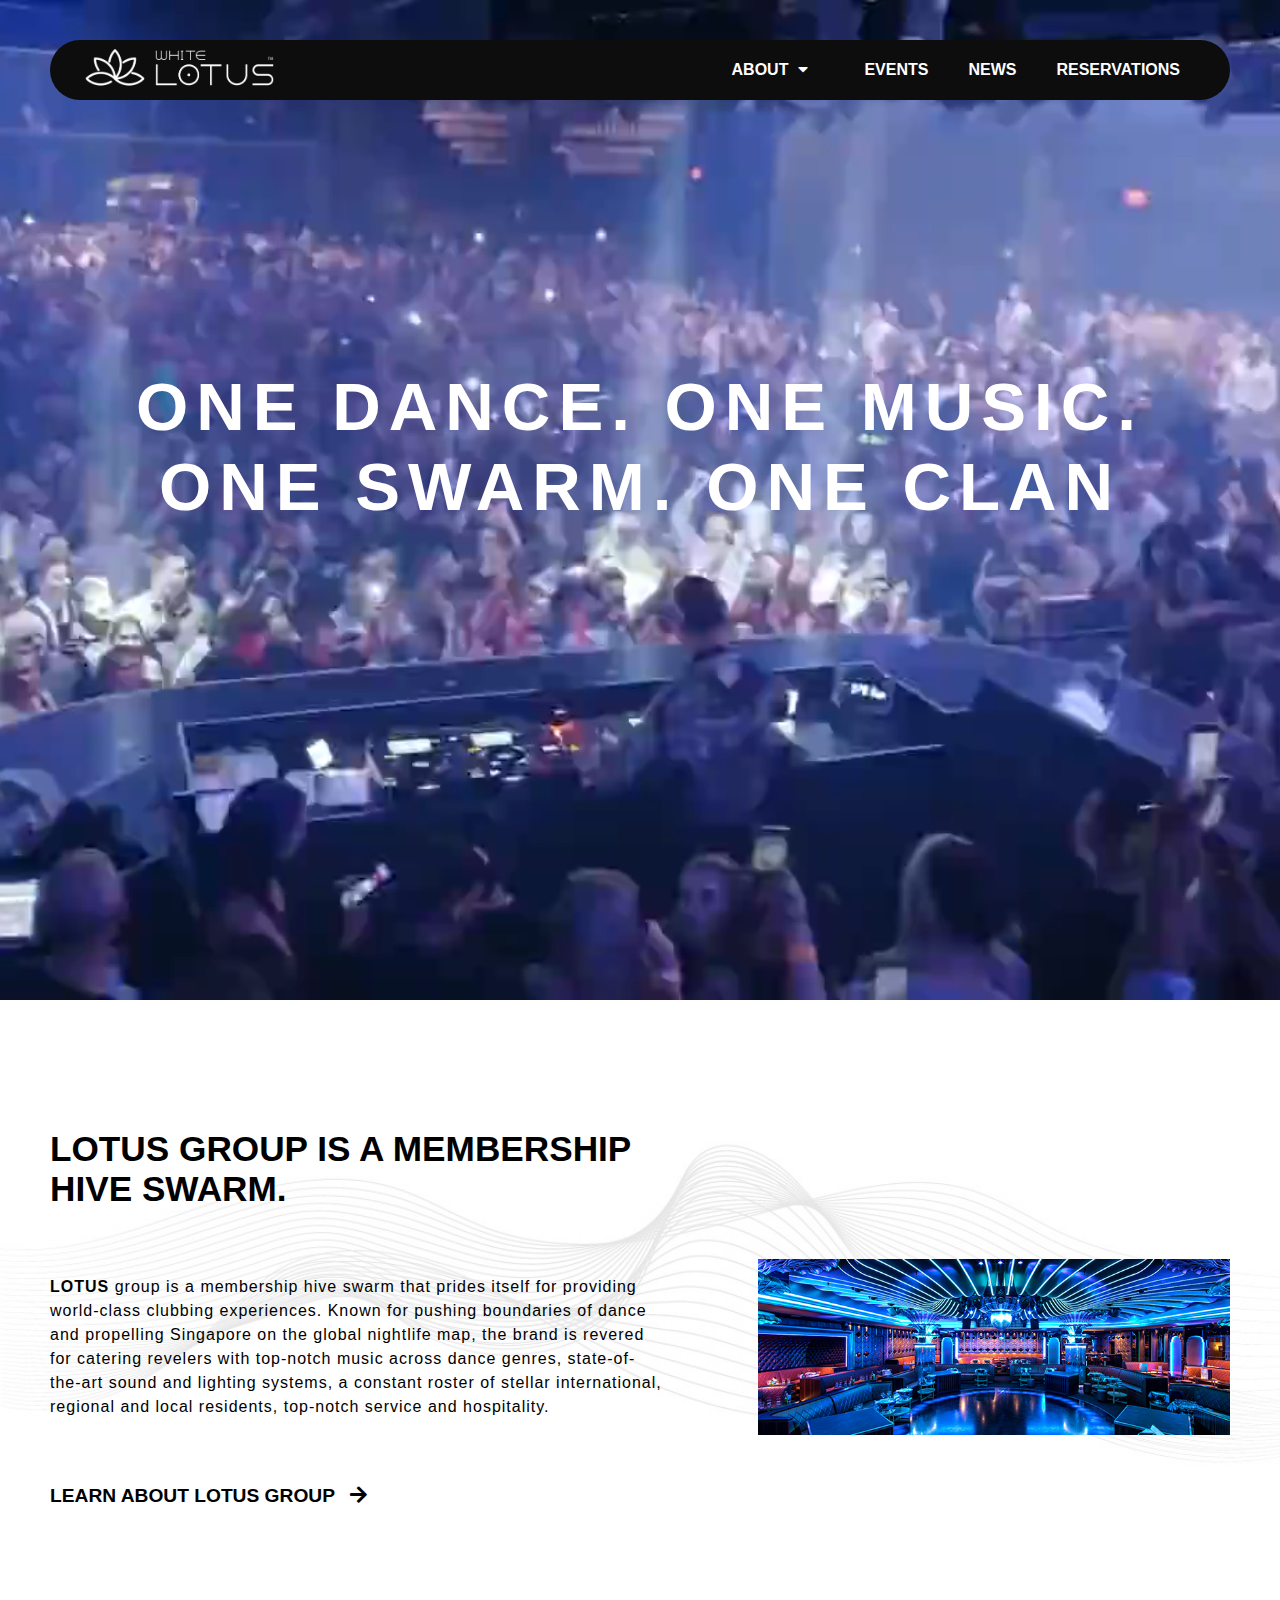
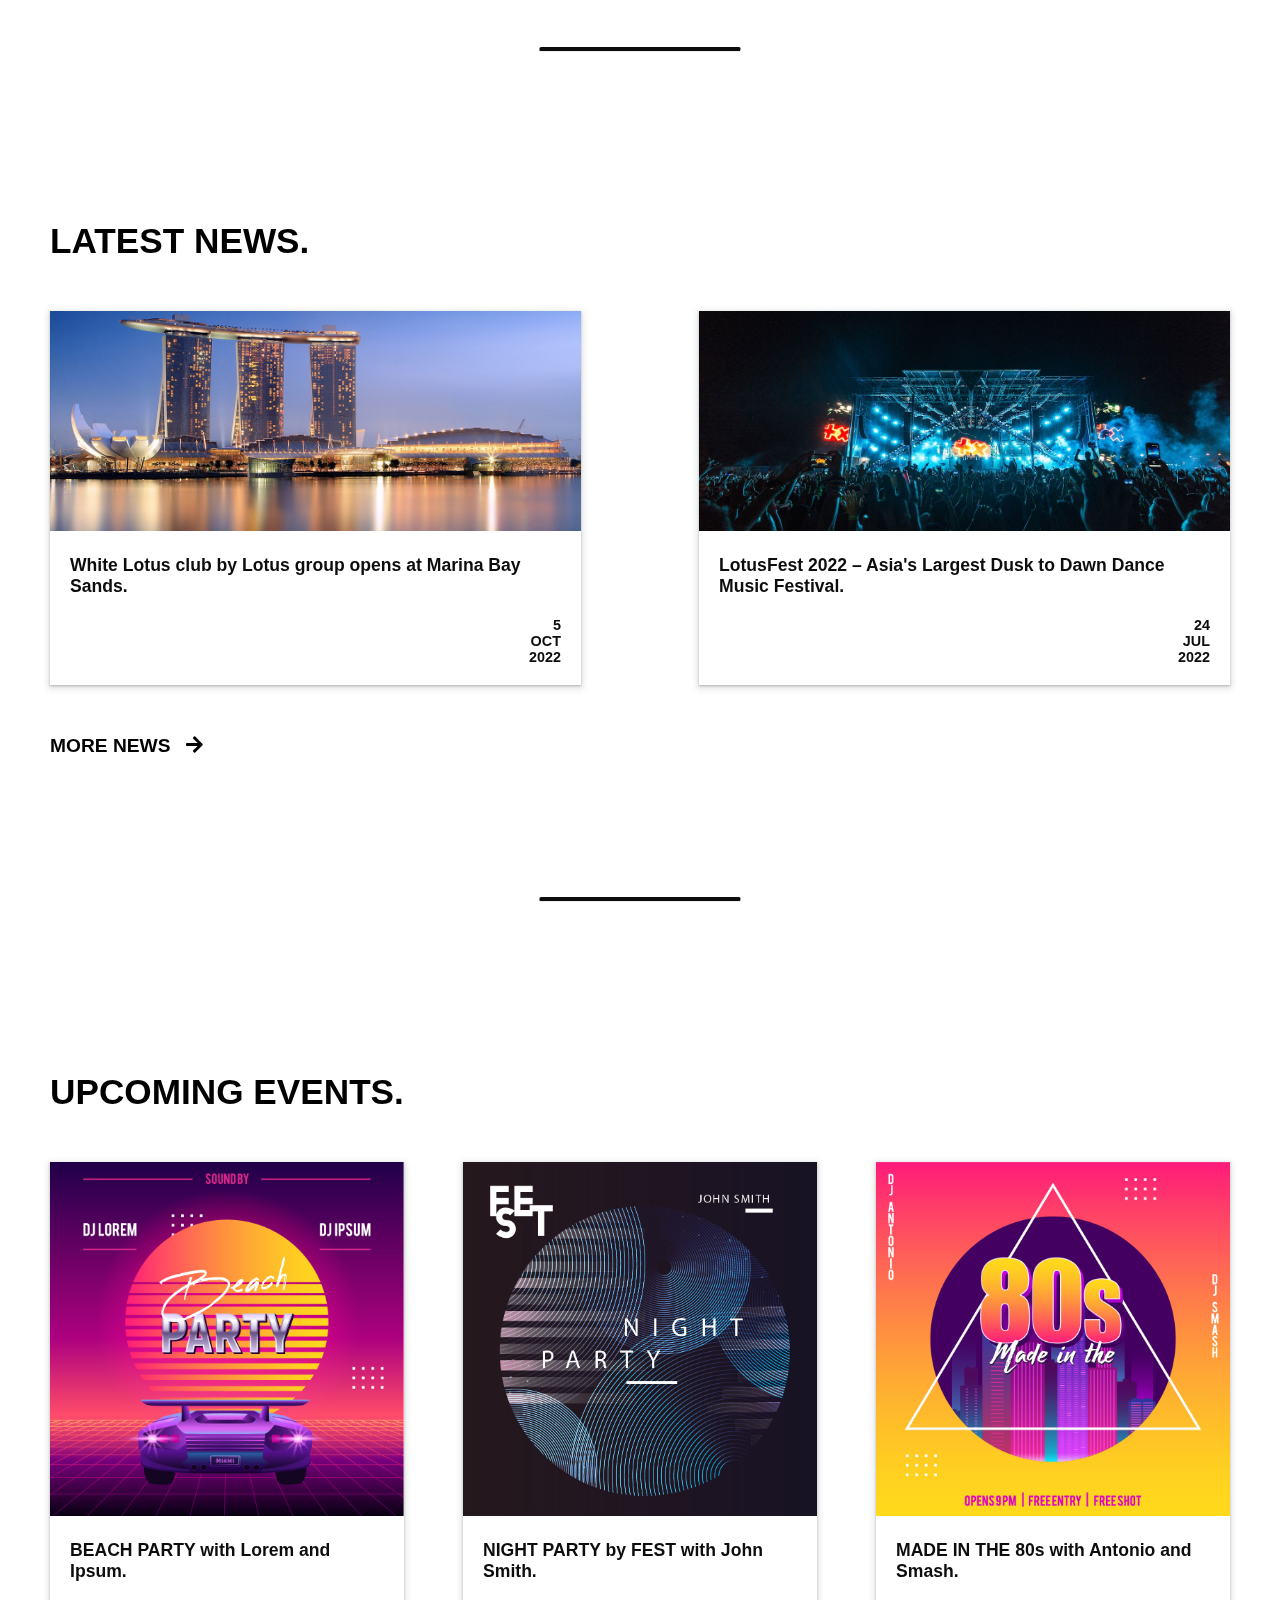
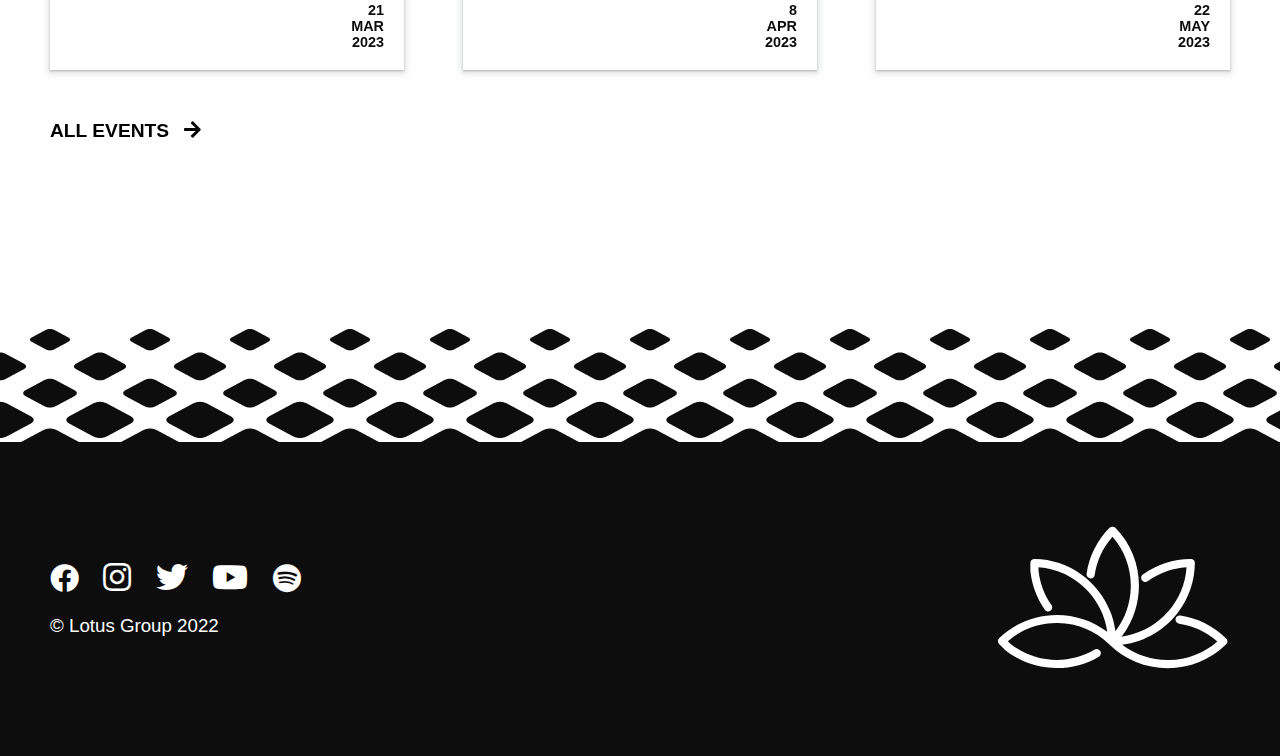
<file: index.html>
<!DOCTYPE html>
<html lang="en">
<head>
	<meta http-equiv="Content-Type" content="text/html; charset=utf-8" />
	<title>WHITE LOTUS</title>
	<meta name="viewport" content="width=device-width, initial-scale=1.0, user-scalable=1, user-scalable=no" />
	<link rel="icon" href="./img/logo.svg">
	<link rel="stylesheet" href="./css/all.min.css">
	<link rel="stylesheet" href="./css/styles.css">
</head>
<body>

	<div class="wrapper">

		<div class="header-container">
			<header class="container long">
				<div class="header-nav">
					<div>
						<a href="index.html">
							<img src="./img/wordmark.png" alt="wordmark.png">
						</a>
					</div>
					<nav> 
						<ul>
							<li class="header-dd"><a class="header-dd-link">ABOUT<i class="fa fa-caret-down"></i></a>
								<div class="header-dd-content">
									<a href="./about.html">ABOUT US</a>
									<hr>
									<a href="./lotusgroup.html">LOTUS GROUP</a>
							  </div>
							</li>
							<li class="header-link"><a href="./events.html">EVENTS</a></li>
							<li class="header-link"><a href="./news.html">NEWS</a></li>
							<li class="header-link"><a href="./reservations.html">RESERVATIONS</a></li>
						  </ul>
					</nav>
					<div class="header-mobile">
						<a onclick="toggleHeader()"><i class="fa fa-caret-down header-mobile-ico"></i></a>
					</div>
				</div>
				<div class="header-mobile-dd container long">
					<a href="./about.html">ABOUT US</a>
					<a href="./lotusgroup.html">LOTUS GROUP</a>
					<a href="./events.html">EVENTS</a>
					<a href="./news.html">NEWS</a>
					<a href="./reservations.html">RESERVATIONS</a>
				</div>
			</header>
		</div>

		<section class="top-div">
			<h1>ONE DANCE. ONE MUSIC. <br>ONE SWARM. ONE CLAN</h1>
			<video src="./vid/topvid.mp4" autoplay muted loop></video>
		</section>

		<section class="about-div">
			<div class="container long"> 
				<h2>LOTUS GROUP IS A MEMBERSHIP HIVE SWARM.</h2>
				<div class="about-content">
					<div>
						<p> group is a membership hive swarm that prides itself for providing world-class clubbing experiences. Known for pushing boundaries of dance and propelling Singapore on the global nightlife map, the brand is revered for catering revelers with top-notch music across dance genres, state-of-the-art sound and lighting systems, a constant roster of stellar international, regional and local residents, top-notch service and hospitality.</p>
					</div>
					<div class="about-img-div"></div>
				</div>
				<div class="about-link">				
					<a href="./lotusgroup.html">LEARN ABOUT LOTUS GROUP <i class="fa fa-arrow-right"></i></a>
				</div>
			</div>
		</section>

		<hr>

		<section class="news-div">
			<div class="container long">
				<h2>LATEST NEWS.</h2>
				<div class="news-content">
					<div onclick="location.href='article.html';" class="news-card">
						<img src="./img/news_4.jpg" alt="news_4.jpg">
						<div>
							<h3>White Lotus club by Lotus group opens at Marina Bay Sands.</h3>
							<div class="card-date">
								<h4>5</h4>
								<h4>OCT</h4>
								<h4>2022</h4>
							</div>
						</div>
					</div>
					<div onclick="location.href='article.html';" class="news-card">
						<img src="./img/news_3.jpg" alt="news_3.jpg">
						<div>
							<h3>LotusFest 2022 &#8211; Asia&apos;s Largest Dusk to Dawn Dance Music Festival.</h3>
							<div class="card-date">
								<h4>24</h4>
								<h4>JUL</h4>
								<h4>2022</h4>
							</div>
						</div>
					</div>
				</div>
				<div class="news-link">				
					<a href="./news.html">MORE NEWS <i class="fa fa-arrow-right"></i></a>
				</div>
			</div>
		</section>

		<hr>

		<section class="events-div">
			<div class="container long"> 
				<h2>UPCOMING EVENTS.</h2>
				<div class="events-content">
					<div onclick="location.href='eventdetails.html';" class="events-card">
						<img src="./img/posters/poster_5.jpg" alt="poster_5.jpg">
						<div>
							<h3>BEACH PARTY with Lorem and Ipsum.</h3>
							<div class="card-date">
								<h4>21</h4>
								<h4>MAR</h4>
								<h4>2023</h4>
							</div>
						</div>
					</div>
					<div onclick="location.href='eventdetails.html';" class="events-card">
						<img src="./img/posters/poster_6.jpg" alt="poster_6.jpg">
						<div>
							<h3>NIGHT PARTY by FEST with John Smith.</h3>
							<div class="card-date">
								<h4>8</h4>
								<h4>APR</h4>
								<h4>2023</h4>
							</div>
						</div>
					</div>
					<div onclick="location.href='eventdetails.html';" class="events-card">
						<img src="./img/posters/poster_7.jpg" alt="poster_7.jpg">
						<div>
							<h3>MADE IN THE 80s with Antonio and Smash.</h3>
							<div class="card-date">
								<h4>22</h4>
								<h4>MAY</h4>
								<h4>2023</h4>
							</div>
						</div>
					</div>
				</div>
				<div class="events-link">				
					<a href="./events.html">ALL EVENTS <i class="fa fa-arrow-right"></i></a>
				</div>
			</div>
		</section>

		<div class="footer-border"></div>
		<footer>
			<div class="footer-content container long">
				<div>
					<div>
						<a href="https://www.facebook.com/Darksherman/"><i class="fab fa-facebook"></i></a>
						<a href="https://www.instagram.com/mikhail_lyf/"><i class="fab fa-instagram"></i></a>
						<a href="https://twitter.com/mikhaillyf"><i class="fab fa-twitter"></i></a>
						<a href="https://www.youtube.com/@mikhailleeyenfei8871"><i class="fab fa-youtube"></i></a>
						<a href="https://open.spotify.com/user/darksherman?si=10e81334f4e34943"><i class="fab fa-spotify"></i></a>
					</div>
					<h3>				
						&copy; Lotus Group 2022
					</h3>
				</div>
				<div>
					<img src="./img/logo.svg" alt="logo.svg">
				</div>
			</div>			
		</footer>

	</div>

	<script src="./js/index.js"></script>
</body>
</html>
</file>
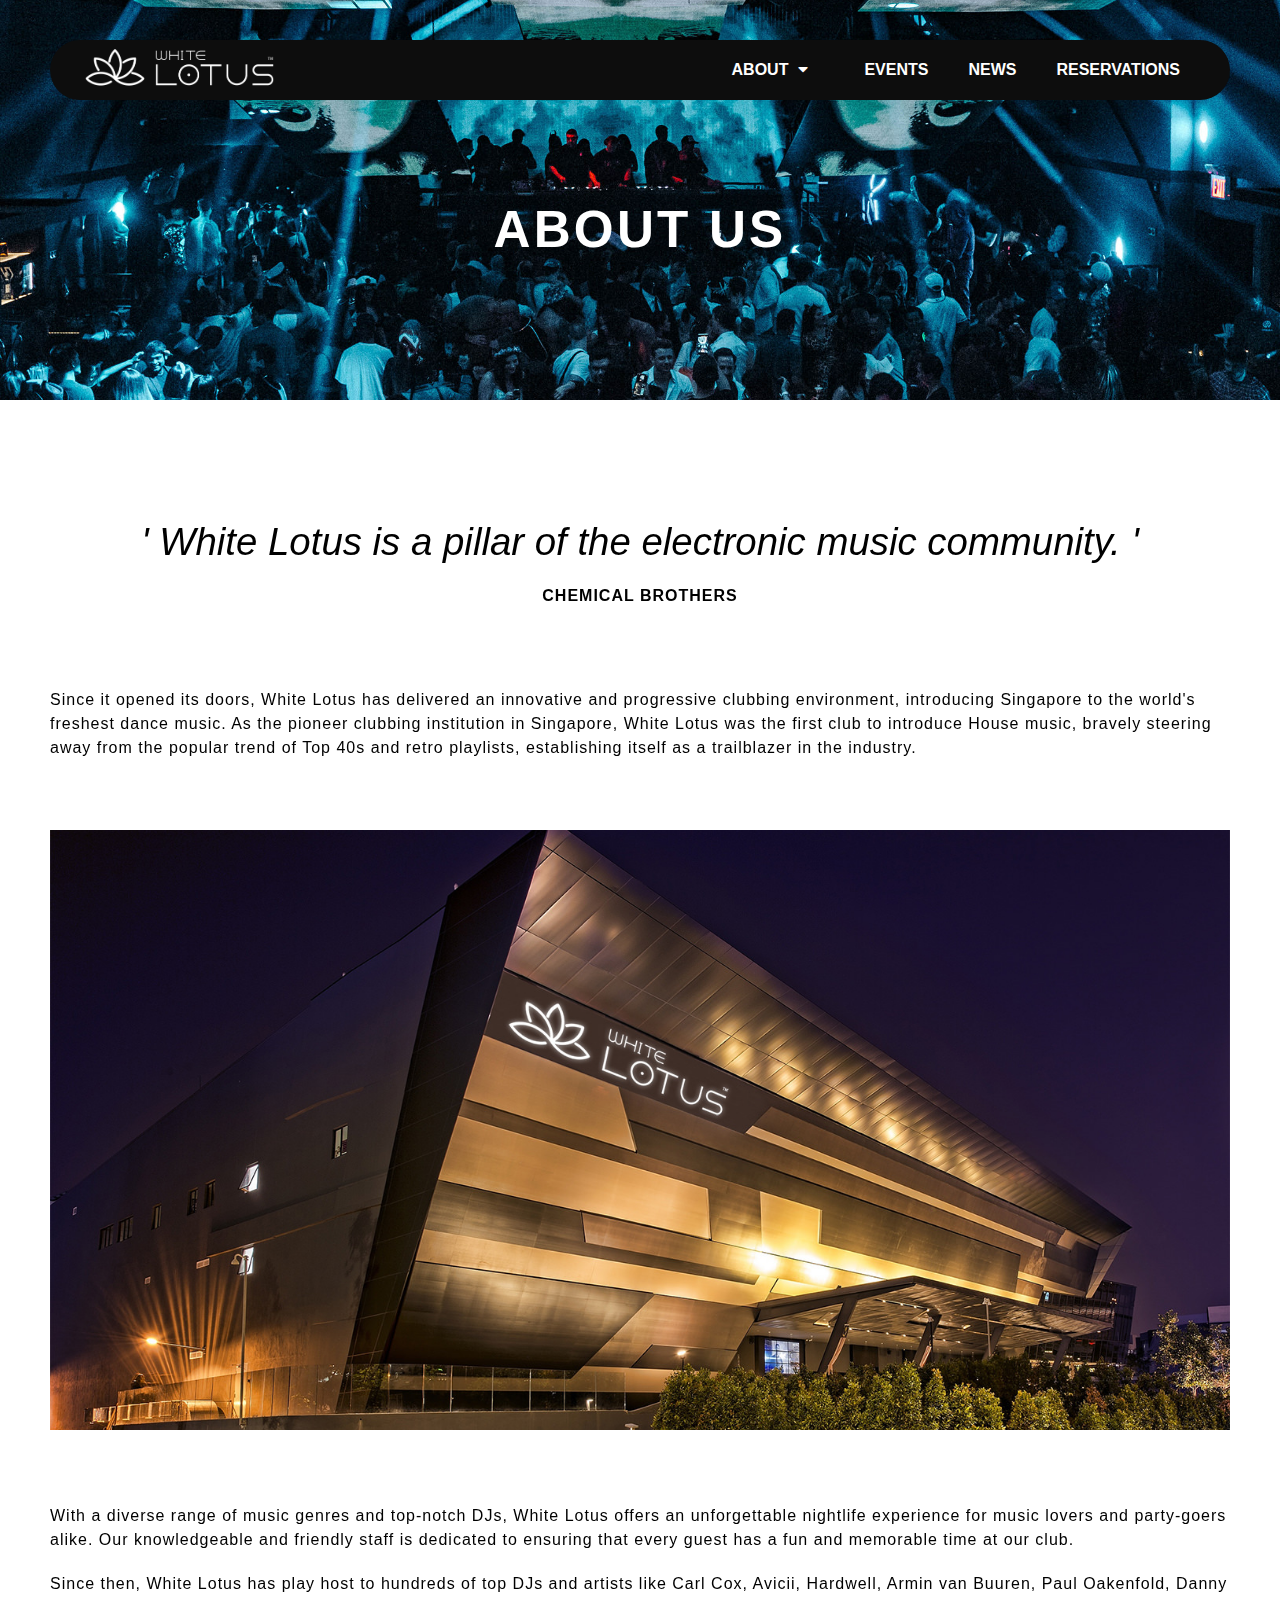
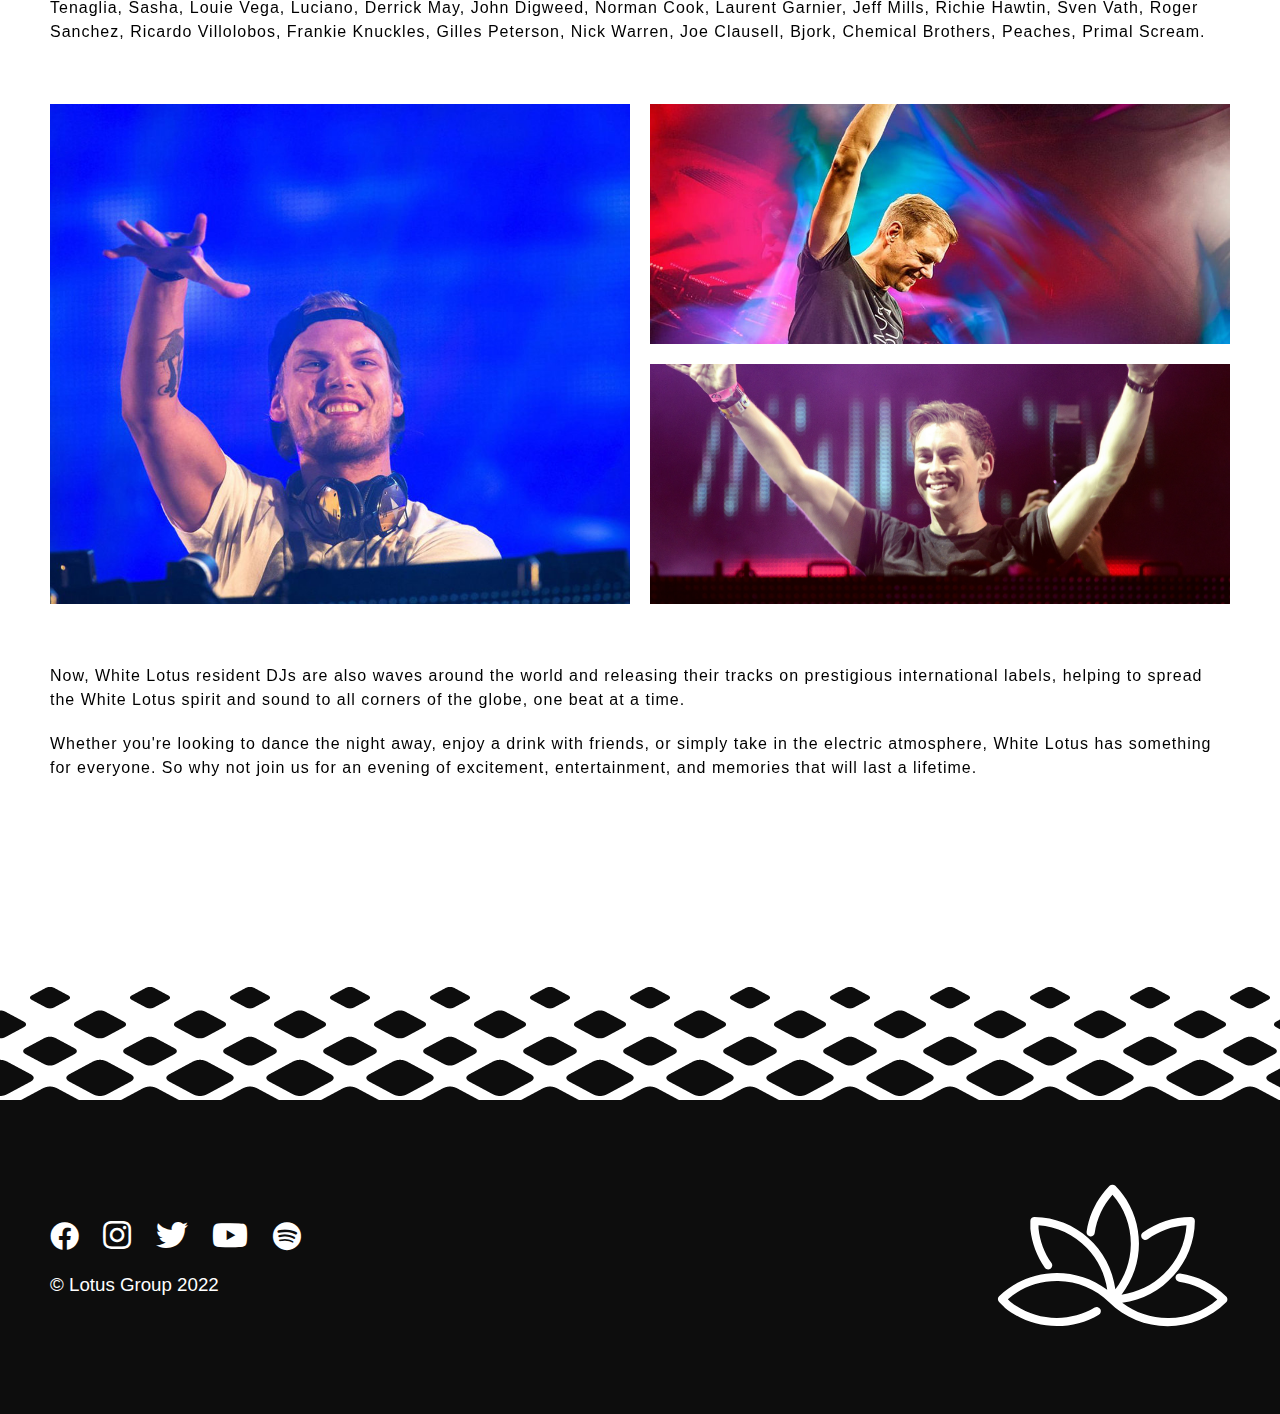
<file: about.html>
<!DOCTYPE html>
<html lang="en">
<head>
	<meta http-equiv="Content-Type" content="text/html; charset=utf-8" />
	<title>ABOUT</title>
	<meta name="viewport" content="width=device-width, initial-scale=1.0, user-scalable=1, user-scalable=no" />
	<link rel="icon" href="./img/logo.svg">
	<link rel="stylesheet" href="./css/all.min.css">
	<link rel="stylesheet" href="./css/styles.css">
</head>
<body>

	<div class="wrapper">

		<div class="header-container">
			<header class="container long">
				<div class="header-nav">
					<div>
						<a href="index.html">
							<img src="./img/wordmark.png" alt="wordmark.png">
						</a>
					</div>
					<nav> 
						<ul>
							<li class="header-dd"><a class="header-dd-link">ABOUT<i class="fa fa-caret-down"></i></a>
								<div class="header-dd-content">
									<a href="./about.html">ABOUT US</a>
									<hr>
									<a href="./lotusgroup.html">LOTUS GROUP</a>
							  </div>
							</li>
							<li class="header-link"><a href="./events.html">EVENTS</a></li>
							<li class="header-link"><a href="./news.html">NEWS</a></li>
							<li class="header-link"><a href="./reservations.html">RESERVATIONS</a></li>
						  </ul>
					</nav>
					<div class="header-mobile">
						<a onclick="toggleHeader()"><i class="fa fa-caret-down header-mobile-ico"></i></a>
					</div>
				</div>
				<div class="header-mobile-dd container long">
					<a href="./about.html">ABOUT US</a>
					<a href="./lotusgroup.html">LOTUS GROUP</a>
					<a href="./events.html">EVENTS</a>
					<a href="./news.html">NEWS</a>
					<a href="./reservations.html">RESERVATIONS</a>
				</div>
			</header>
		</div>

		<section class="top-title aboutus">
			<h1>ABOUT US</h1>
		</section>

		<section class="aboutus-div">
			<div class="container long">
                <div class="aboutus-quote">
                    <cite>' White Lotus is a pillar of the electronic music community. '</cite>
                    <p>CHEMICAL BROTHERS</p>
                </div>
				<p>Since it opened its doors, White Lotus has delivered an innovative and progressive clubbing environment, introducing Singapore to the world's freshest dance music. As the pioneer clubbing institution in Singapore, White Lotus was the first club to introduce House music, bravely steering away from the popular trend of Top 40s and retro playlists, establishing itself as a trailblazer in the industry.</p>
                <img class="aboutus-img-1" src="./img/lotus_building.jpg" alt="lotus_building.jpg">
                <p>With a diverse range of music genres and top-notch DJs, White Lotus offers an unforgettable nightlife experience for music lovers and party-goers alike. Our knowledgeable and friendly staff is dedicated to ensuring that every guest has a fun and memorable time at our club.</p>
                <p>Since then, White Lotus has play host to hundreds of top DJs and artists like Carl Cox, Avicii, Hardwell, Armin van Buuren, Paul Oakenfold, Danny Tenaglia, Sasha, Louie Vega, Luciano, Derrick May, John Digweed, Norman Cook, Laurent Garnier, Jeff Mills, Richie Hawtin, Sven Vath, Roger Sanchez, Ricardo Villolobos, Frankie Knuckles, Gilles Peterson, Nick Warren, Joe Clausell, Bjork, Chemical Brothers, Peaches, Primal Scream.</p>
                <div class="aboutus-img-2">
                    <div class="artist-1"></div>
                    <div class="artist-2"></div>
                    <div class="artist-3"></div>
                </div>
                <p>Now, White Lotus resident DJs are also waves around the world and releasing their tracks on prestigious international labels, helping to spread the White Lotus spirit and sound to all corners of the globe, one beat at a time.</p>
                <p>Whether you&apos;re looking to dance the night away, enjoy a drink with friends, or simply take in the electric atmosphere, White Lotus has something for everyone. So why not join us for an evening of excitement, entertainment, and memories that will last a lifetime.</p>
            </div>
		</section>

		<div class="footer-border"></div>
		<footer>
			<div class="footer-content container long">
				<div>
					<div>
						<a href="https://www.facebook.com/Darksherman/"><i class="fab fa-facebook"></i></a>
						<a href="https://www.instagram.com/mikhail_lyf/"><i class="fab fa-instagram"></i></a>
						<a href="https://twitter.com/mikhaillyf"><i class="fab fa-twitter"></i></a>
						<a href="https://www.youtube.com/@mikhailleeyenfei8871"><i class="fab fa-youtube"></i></a>
						<a href="https://open.spotify.com/user/darksherman?si=10e81334f4e34943"><i class="fab fa-spotify"></i></a>
					</div>
					<h3>				
						&copy; Lotus Group 2022
					</h3>
				</div>
				<div>
					<img src="./img/logo.svg" alt="logo.svg">
				</div>
			</div>			
		</footer>

	</div>

	<script src="./js/index.js"></script>
</body>
</html>
</file>
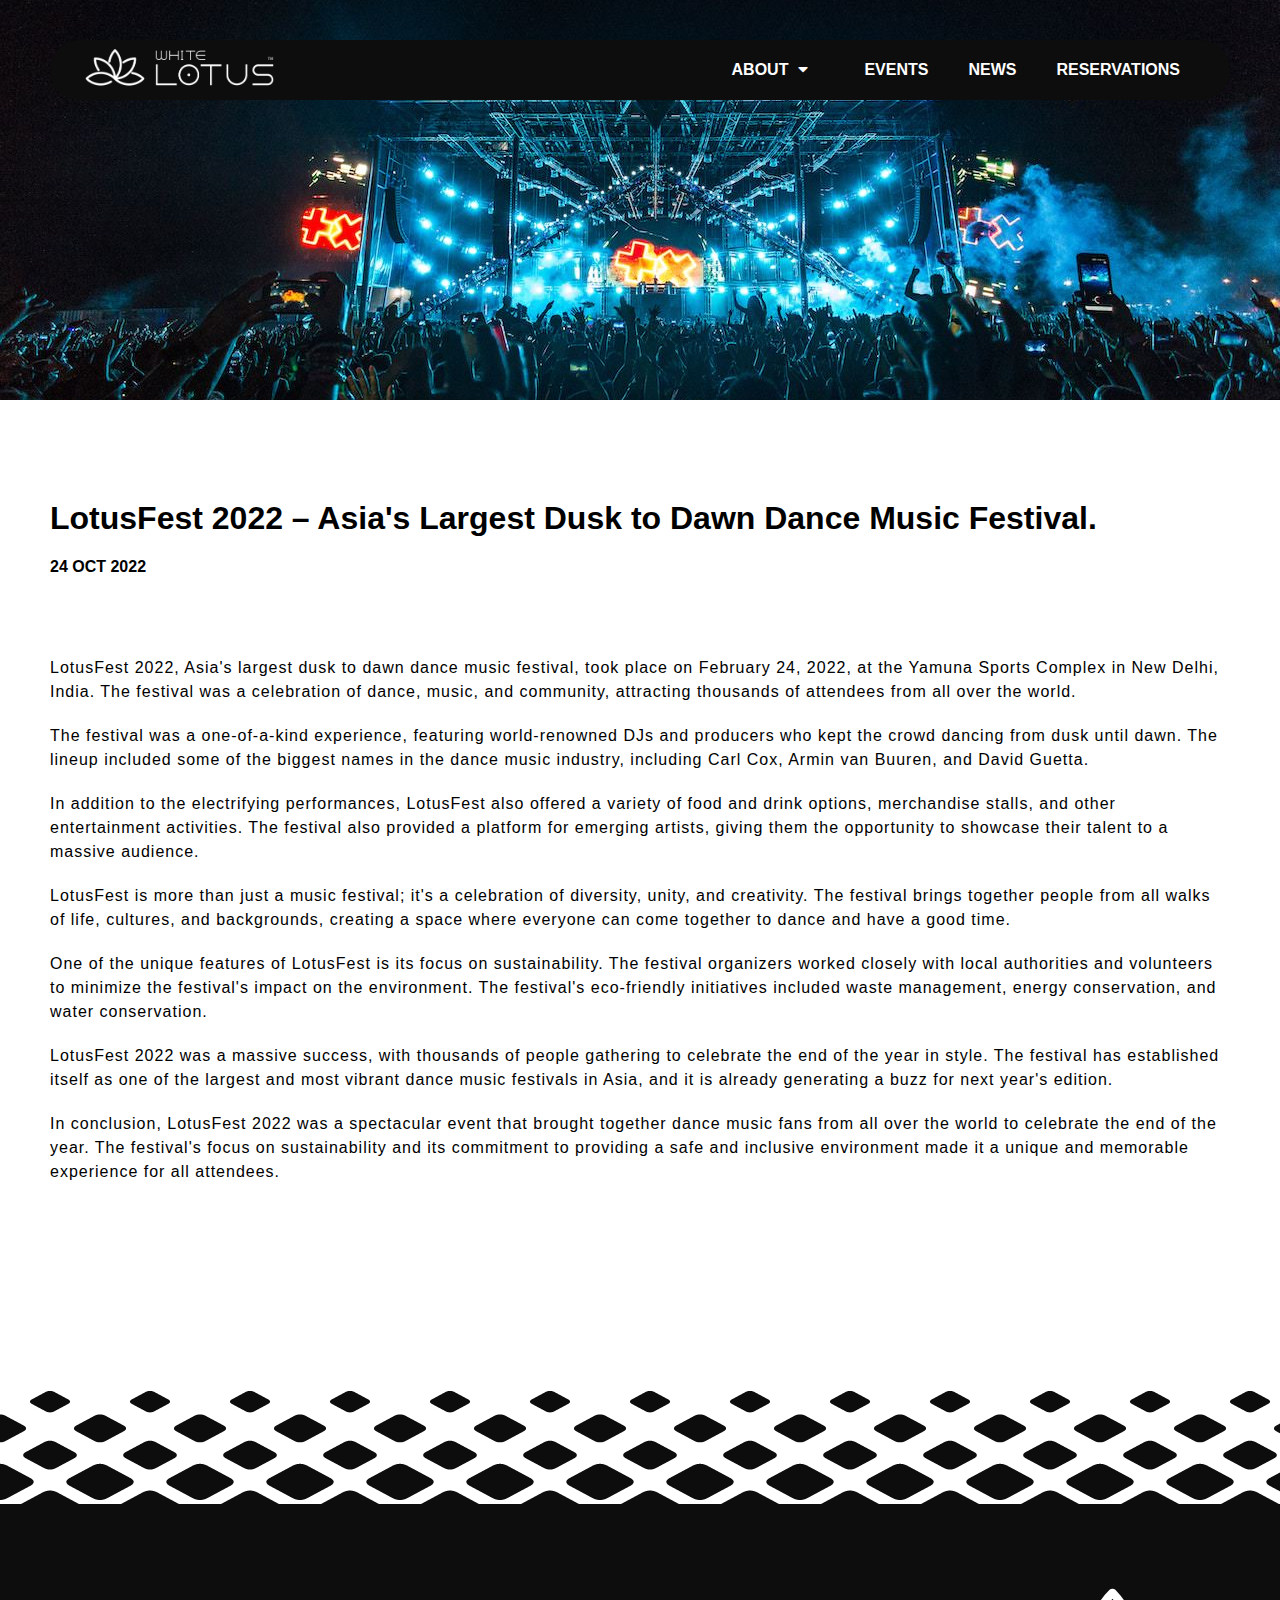
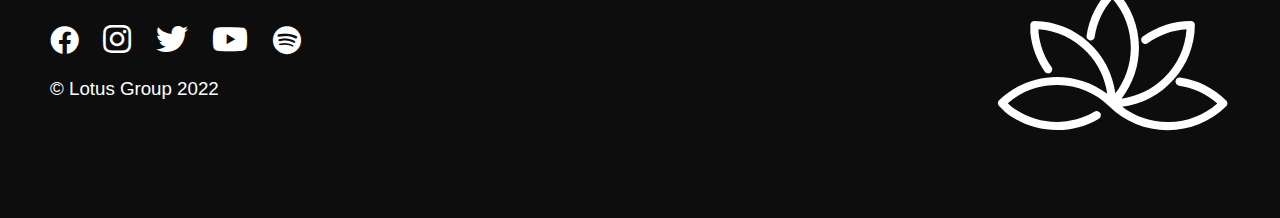
<file: article.html>
<!DOCTYPE html>
<html lang="en">
<head>
	<meta http-equiv="Content-Type" content="text/html; charset=utf-8" />
	<title>NEWS</title>
	<meta name="viewport" content="width=device-width, initial-scale=1.0, user-scalable=1, user-scalable=no" />
	<link rel="icon" href="./img/logo.svg">
	<link rel="stylesheet" href="./css/all.min.css">
	<link rel="stylesheet" href="./css/styles.css">
</head>
<body>

	<div class="wrapper">

		<div class="header-container">
			<header class="container long">
				<div class="header-nav">
					<div>
						<a href="index.html">
							<img src="./img/wordmark.png" alt="wordmark.png">
						</a>
					</div>
					<nav> 
						<ul>
							<li class="header-dd"><a class="header-dd-link">ABOUT<i class="fa fa-caret-down"></i></a>
								<div class="header-dd-content">
									<a href="./about.html">ABOUT US</a>
									<hr>
									<a href="./lotusgroup.html">LOTUS GROUP</a>
							  </div>
							</li>
							<li class="header-link"><a href="./events.html">EVENTS</a></li>
							<li class="header-link"><a href="./news.html">NEWS</a></li>
							<li class="header-link"><a href="./reservations.html">RESERVATIONS</a></li>
						  </ul>
					</nav>
					<div class="header-mobile">
						<a onclick="toggleHeader()"><i class="fa fa-caret-down header-mobile-ico"></i></a>
					</div>
				</div>
				<div class="header-mobile-dd container long">
					<a href="./about.html">ABOUT US</a>
					<a href="./lotusgroup.html">LOTUS GROUP</a>
					<a href="./events.html">EVENTS</a>
					<a href="./news.html">NEWS</a>
					<a href="./reservations.html">RESERVATIONS</a>
				</div>
			</header>
		</div>

        <section class="top-title article">
			<img src="./img/news_3.jpg" alt="news_3.jpg"/>
		</section>

		<section class="article-div">
			<div class="container long">
                <div class="article-title">
                    <h2>LotusFest 2022 &#8211; Asia&apos;s Largest Dusk to Dawn Dance Music Festival.</h2>
                    <h4>24 OCT 2022</h4>
                </div>
                <div class="article-content">
                    <p>LotusFest 2022, Asia's largest dusk to dawn dance music festival, took place on February 24, 2022, at the Yamuna Sports Complex in New Delhi, India. The festival was a celebration of dance, music, and community, attracting thousands of attendees from all over the world.</p>
                    <p>The festival was a one-of-a-kind experience, featuring world-renowned DJs and producers who kept the crowd dancing from dusk until dawn. The lineup included some of the biggest names in the dance music industry, including Carl Cox, Armin van Buuren, and David Guetta.</p>
                    <p>In addition to the electrifying performances, LotusFest also offered a variety of food and drink options, merchandise stalls, and other entertainment activities. The festival also provided a platform for emerging artists, giving them the opportunity to showcase their talent to a massive audience.</p>
                    <p>LotusFest is more than just a music festival; it's a celebration of diversity, unity, and creativity. The festival brings together people from all walks of life, cultures, and backgrounds, creating a space where everyone can come together to dance and have a good time.</p>
                    <p>One of the unique features of LotusFest is its focus on sustainability. The festival organizers worked closely with local authorities and volunteers to minimize the festival's impact on the environment. The festival's eco-friendly initiatives included waste management, energy conservation, and water conservation.</p>
                    <p>LotusFest 2022 was a massive success, with thousands of people gathering to celebrate the end of the year in style. The festival has established itself as one of the largest and most vibrant dance music festivals in Asia, and it is already generating a buzz for next year's edition.</p>
                    <p>In conclusion, LotusFest 2022 was a spectacular event that brought together dance music fans from all over the world to celebrate the end of the year. The festival's focus on sustainability and its commitment to providing a safe and inclusive environment made it a unique and memorable experience for all attendees.</p>
                </div>
			</div>
		</section>

		<div class="footer-border"></div>
		<footer>
			<div class="footer-content container long">
				<div>
					<div>
						<a href="https://www.facebook.com/Darksherman/"><i class="fab fa-facebook"></i></a>
						<a href="https://www.instagram.com/mikhail_lyf/"><i class="fab fa-instagram"></i></a>
						<a href="https://twitter.com/mikhaillyf"><i class="fab fa-twitter"></i></a>
						<a href="https://www.youtube.com/@mikhailleeyenfei8871"><i class="fab fa-youtube"></i></a>
						<a href="https://open.spotify.com/user/darksherman?si=10e81334f4e34943"><i class="fab fa-spotify"></i></a>
					</div>
					<h3>
						&copy; Lotus Group 2022
					</h3>
				</div>
				<div>
					<img src="./img/logo.svg" alt="logo.svg">
				</div>
			</div>			
		</footer>

	</div>

	<script src="./js/index.js"></script>
</body>
</html>
</file>
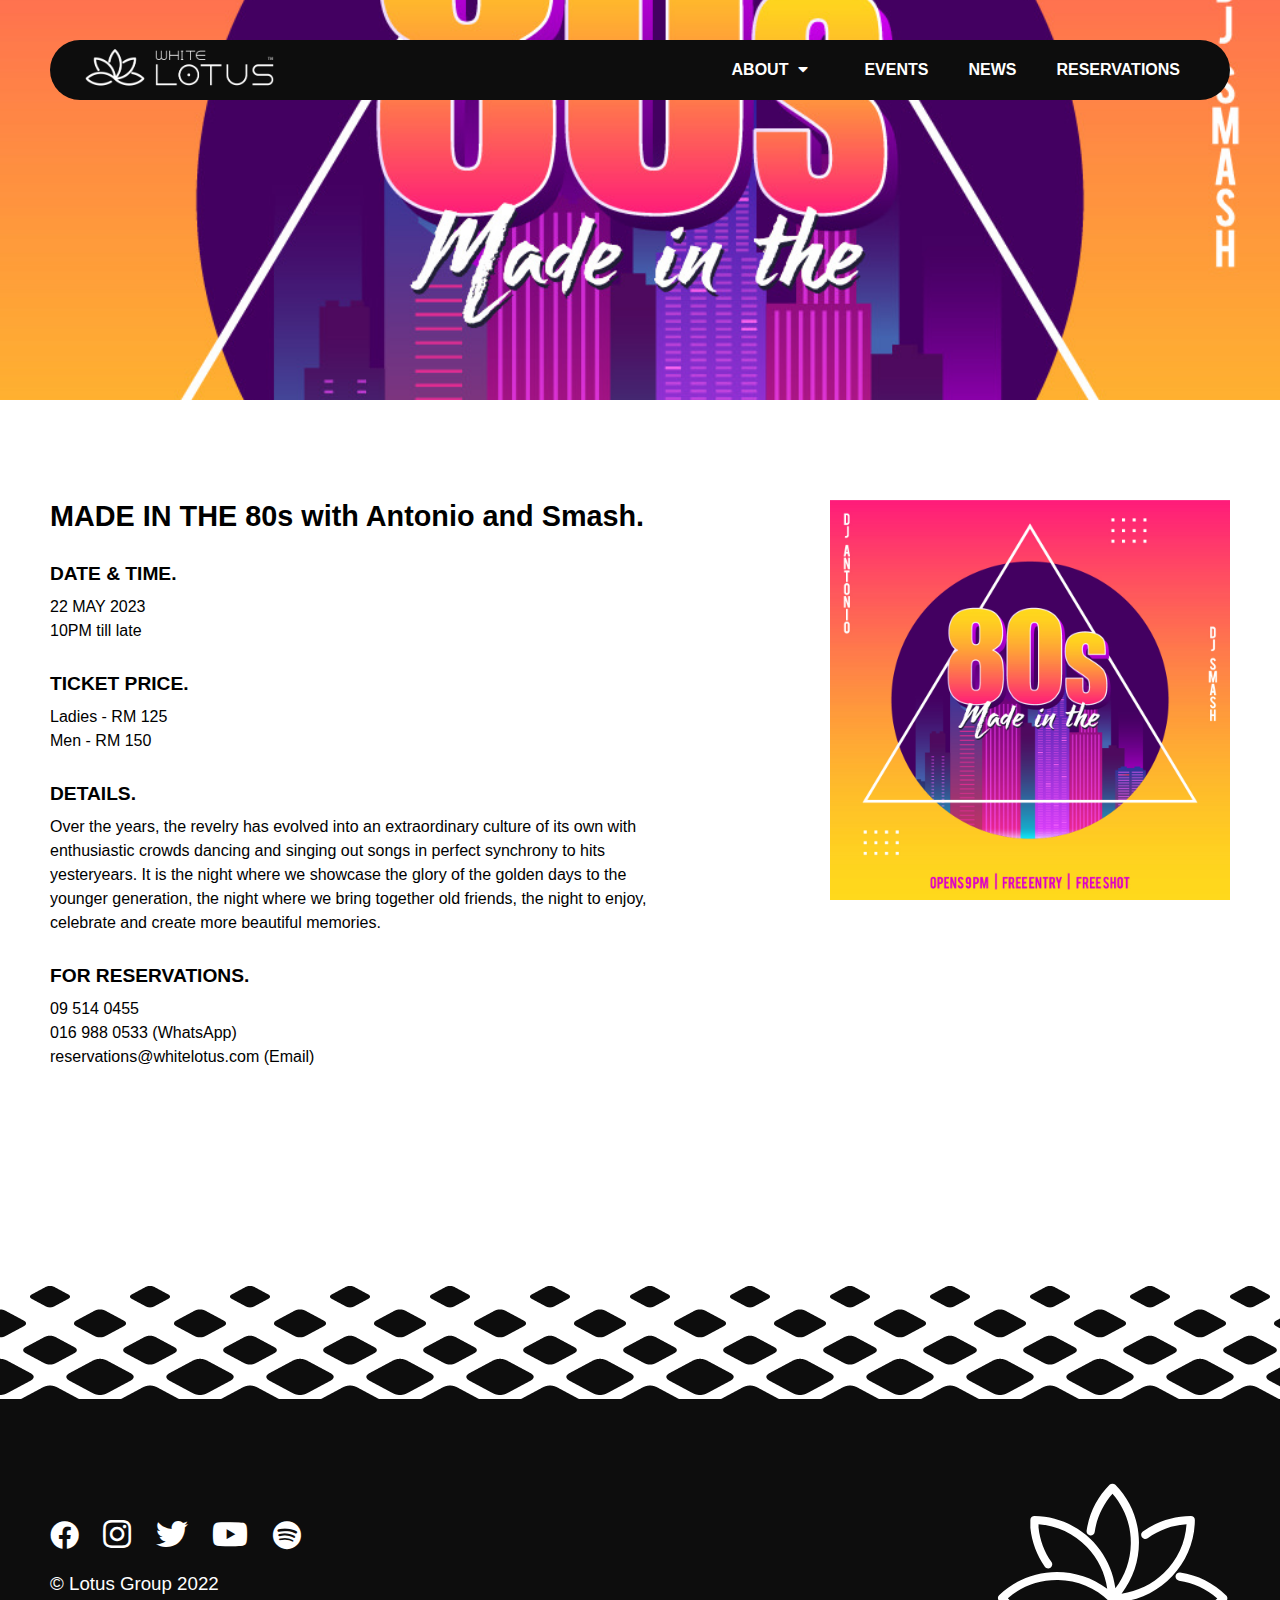
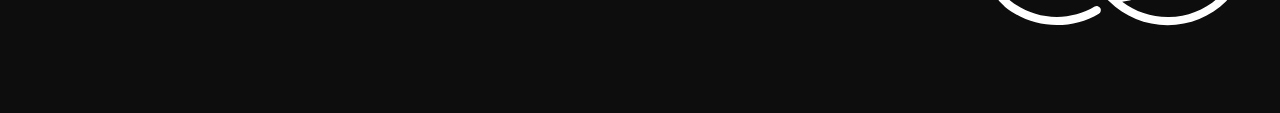
<file: eventdetails.html>
<!DOCTYPE html>
<html lang="en">
<head>
	<meta http-equiv="Content-Type" content="text/html; charset=utf-8" />
	<title>EVENTS DETAILS</title>
	<meta name="viewport" content="width=device-width, initial-scale=1.0, user-scalable=1, user-scalable=no" />
	<link rel="icon" href="./img/logo.svg">
	<link rel="stylesheet" href="./css/all.min.css">
	<link rel="stylesheet" href="./css/styles.css">
</head>
<body>

	<div class="wrapper">

		<div class="header-container">
			<header class="container long">
				<div class="header-nav">
					<div>
						<a href="index.html">
							<img src="./img/wordmark.png" alt="wordmark.png">
						</a>
					</div>
					<nav> 
						<ul>
							<li class="header-dd">
                                <a class="header-dd-link">ABOUT<i class="fa fa-caret-down"></i></a>
								<div class="header-dd-content">
									<a href="./about.html">ABOUT US</a>
									<hr>
									<a href="./lotusgroup.html">LOTUS GROUP</a>
							  </div>
							</li>
							<li class="header-link"><a href="./events.html">EVENTS</a></li>
							<li class="header-link"><a href="./news.html">NEWS</a></li>
							<li class="header-link"><a href="./reservations.html">RESERVATIONS</a></li>
						  </ul>
					</nav>
					<div class="header-mobile">
						<a onclick="toggleHeader()"><i class="fa fa-caret-down header-mobile-ico"></i></a>
					</div>
				</div>
				<div class="header-mobile-dd container long">
					<a href="./about.html">ABOUT US</a>
					<a href="./lotusgroup.html">LOTUS GROUP</a>
					<a href="./events.html">EVENTS</a>
					<a href="./news.html">NEWS</a>
					<a href="./reservations.html">RESERVATIONS</a>
				</div>
			</header>
		</div>

		<section class="top-title event">
			<img src="./img/posters/poster_7.jpg" alt="poster_7.jpg"/>
		</section>

		<section class="event-div">
			<div class="container long"> 
				<div class="event-content">
					<div>
						<div class="event-title">
                            <h2>MADE IN THE 80s with Antonio and Smash.</h2>
						</div>
                        <div class="event-datetime">
                            <h2>DATE &amp; TIME.</h2>
						    <p>22 MAY 2023</p>
						    <p>10PM till late</p>
                        </div>
                        <div class="event-ticket">
                            <h2>TICKET PRICE.</h2>
						    <p>Ladies - RM 125</p>
							<p>Men - RM 150</p>
                        </div>
                        <div class="event-details">
                            <h2>DETAILS.</h2>
						    <p>Over the years, the revelry has evolved into an extraordinary culture of its own with enthusiastic crowds dancing and singing out songs in perfect synchrony to hits yesteryears. It is the night where we showcase the glory of the golden days to the younger generation, the night where we bring together old friends, the night to enjoy, celebrate and create more beautiful memories.</p>
                        </div>
						<div class="event-reservations">
                            <h2>FOR RESERVATIONS.</h2>
						    <p>09 514 0455</p>
							<p>016 988 0533 (WhatsApp)</p>
							<p>reservations@whitelotus.com (Email)</p>
                        </div>
					</div>
					<div class="event-img-div" style="background-image: url('./img/posters/poster_7.jpg');"></div>
				</div>
			</div>
		</section>

		<div class="footer-border"></div>
		<footer>
			<div class="footer-content container long">
				<div>
					<div>
						<a href="https://www.facebook.com/Darksherman/"><i class="fab fa-facebook"></i></a>
						<a href="https://www.instagram.com/mikhail_lyf/"><i class="fab fa-instagram"></i></a>
						<a href="https://twitter.com/mikhaillyf"><i class="fab fa-twitter"></i></a>
						<a href="https://www.youtube.com/@mikhailleeyenfei8871"><i class="fab fa-youtube"></i></a>
						<a href="https://open.spotify.com/user/darksherman?si=10e81334f4e34943"><i class="fab fa-spotify"></i></a>
					</div>
					<h3>				
						&copy; Lotus Group 2022
					</h3>
				</div>
				<div>
					<img src="./img/logo.svg" alt="logo.svg">
				</div>
			</div>			
		</footer>

	</div>

	<script src="./js/index.js"></script>
</body>
</html>
</file>
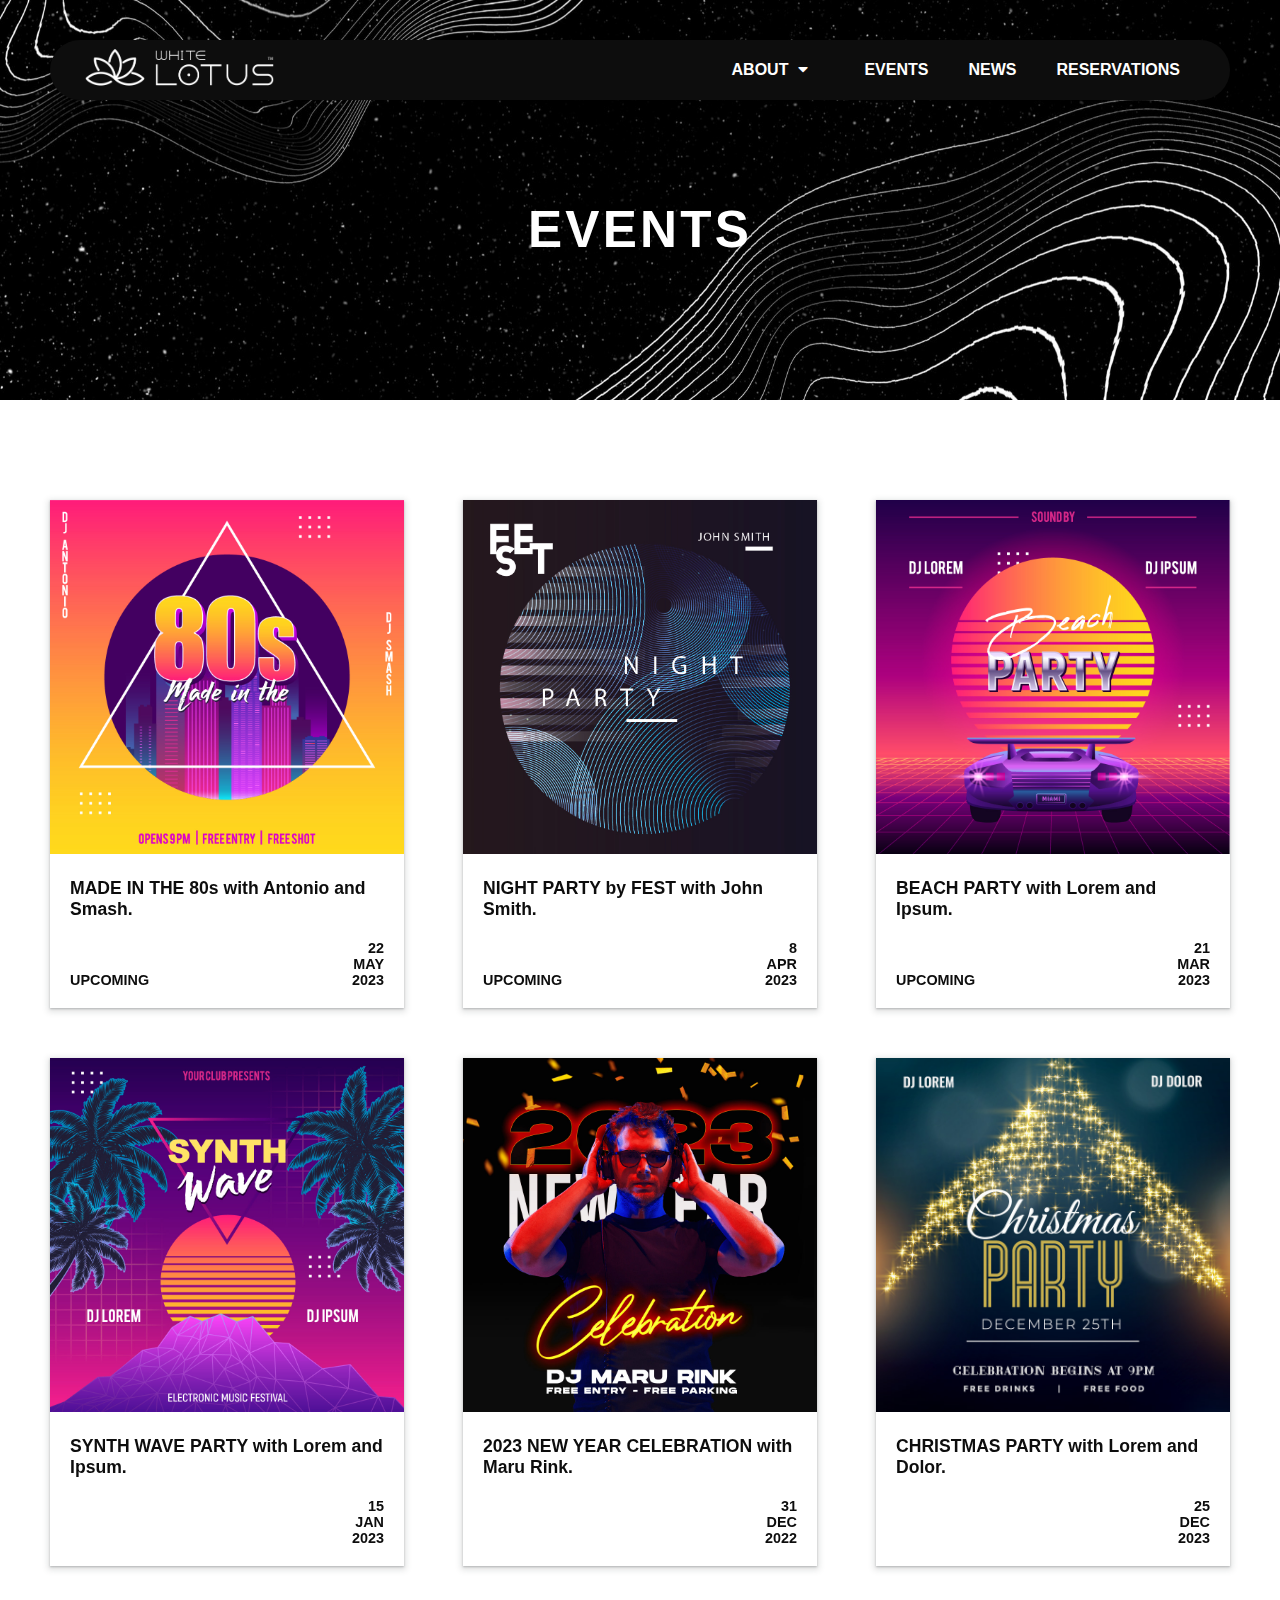
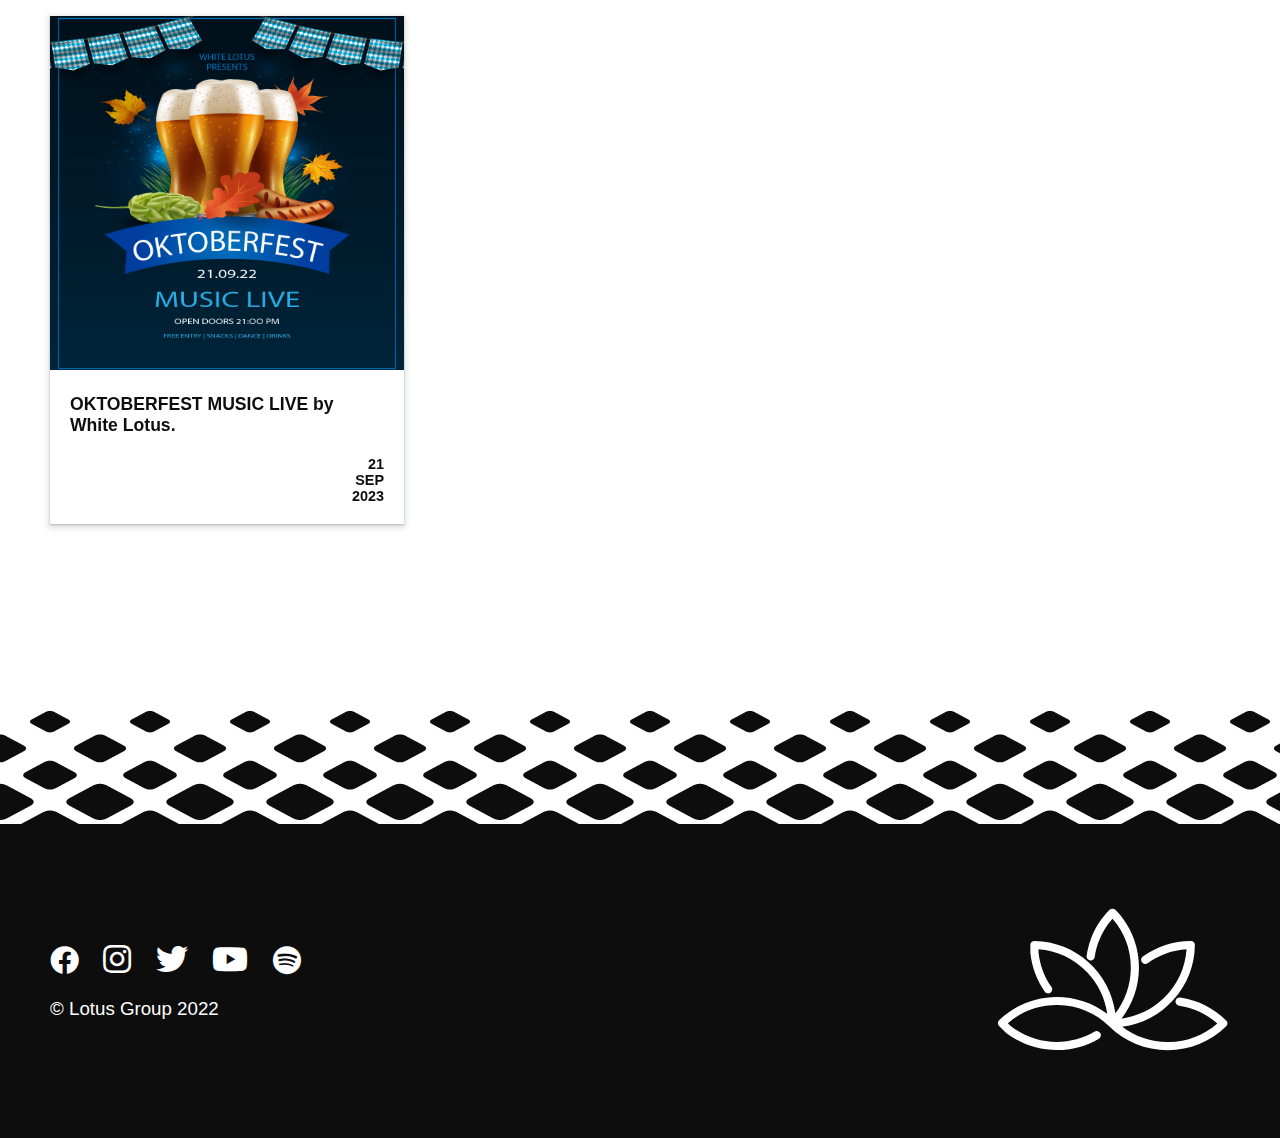
<file: events.html>
<!DOCTYPE html>
<html lang="en">
<head>
	<meta http-equiv="Content-Type" content="text/html; charset=utf-8" />
	<title>EVENTS</title>
	<meta name="viewport" content="width=device-width, initial-scale=1.0, user-scalable=1, user-scalable=no" />
	<link rel="icon" href="./img/logo.svg">
	<link rel="stylesheet" href="./css/all.min.css">
	<link rel="stylesheet" href="./css/styles.css">
</head>
<body>

	<div class="wrapper">

		<div class="header-container">
			<header class="container long">
				<div class="header-nav">
					<div>
						<a href="index.html">
							<img src="./img/wordmark.png" alt="wordmark.png">
						</a>
					</div>
					<nav> 
						<ul>
							<li class="header-dd">
								<a class="header-dd-link">ABOUT<i class="fa fa-caret-down"></i></a>
								<div class="header-dd-content">
									<a href="./about.html">ABOUT US</a>
									<hr>
									<a href="./lotusgroup.html">LOTUS GROUP</a>
							  </div>
							</li>
							<li class="header-link"><a href="./events.html">EVENTS</a></li>
							<li class="header-link"><a href="./news.html">NEWS</a></li>
							<li class="header-link"><a href="./reservations.html">RESERVATIONS</a></li>
						  </ul>
					</nav>
					<div class="header-mobile">
						<a onclick="toggleHeader()"><i class="fa fa-caret-down header-mobile-ico"></i></a>
					</div>
				</div>
				<div class="header-mobile-dd container long">
					<a href="./about.html">ABOUT US</a>
					<a href="./lotusgroup.html">LOTUS GROUP</a>
					<a href="./events.html">EVENTS</a>
					<a href="./news.html">NEWS</a>
					<a href="./reservations.html">RESERVATIONS</a>
				</div>
			</header>
		</div>

		<section class="top-title one">
			<h1>EVENTS</h1>
		</section>

		<section class="events-div">
			<div class="container long"> 
				<div class="events-content">
					<div onclick="location.href='eventdetails.html';" class="events-card">
						<img src="./img/posters/poster_7.jpg" alt="poster_7.jpg">
						<div>
							<h3>MADE IN THE 80s with Antonio and Smash.</h3>
							<h4 class="card-status">UPCOMING</h4>
							<div class="card-date">
								<h4>22</h4>
								<h4>MAY</h4>
								<h4>2023</h4>
							</div>
						</div>
					</div>
					<div onclick="location.href='eventdetails.html';" class="events-card">
						<img src="./img/posters/poster_6.jpg" alt="poster_6.jpg">
						<div>
							<h3>NIGHT PARTY by FEST with John Smith.</h3>
							<h4 class="card-status">UPCOMING</h4>
							<div class="card-date">
								<h4>8</h4>
								<h4>APR</h4>
								<h4>2023</h4>
							</div>
						</div>
					</div>
					<div onclick="location.href='eventdetails.html';" class="events-card">
						<img src="./img/posters/poster_5.jpg" alt="poster_5.jpg">
						<div>
							<h3>BEACH PARTY with Lorem and Ipsum.</h3>
							<h4 class="card-status">UPCOMING</h4>
							<div class="card-date">
								<h4>21</h4>
								<h4>MAR</h4>
								<h4>2023</h4>
							</div>
						</div>
					</div>
                    <div onclick="location.href='eventdetails.html';" class="events-card">
						<img src="./img/posters/poster_4.jpg" alt="poster_4.jpg">
						<div>
							<h3>SYNTH WAVE PARTY with Lorem and Ipsum.</h3>
							<div class="card-date">
								<h4>15</h4>
								<h4>JAN</h4>
								<h4>2023</h4>
							</div>
						</div>
					</div>
					<div onclick="location.href='eventdetails.html';" class="events-card">
						<img src="./img/posters/poster_3.jpg" alt="poster_3.jpg">
						<div>
							<h3>2023 NEW YEAR CELEBRATION with Maru Rink.</h3>
							<div class="card-date">
								<h4>31</h4>
								<h4>DEC</h4>
								<h4>2022</h4>
							</div>
						</div>
					</div>
					<div onclick="location.href='eventdetails.html';" class="events-card">
						<img src="./img/posters/poster_2.jpg" alt="poster_2.jpg">
						<div>
							<h3>CHRISTMAS PARTY with Lorem and Dolor.</h3>
							<div class="card-date">
								<h4>25</h4>
								<h4>DEC</h4>
								<h4>2023</h4>
							</div>
						</div>
					</div>
                    <div onclick="location.href='eventdetails.html';" class="events-card">
						<img src="./img/posters/poster_1.jpg" alt="poster_1.jpg">
						<div>
							<h3>OKTOBERFEST MUSIC LIVE by White Lotus.</h3>
							<div class="card-date">
								<h4>21</h4>
								<h4>SEP</h4>
								<h4>2023</h4>
							</div>
						</div>
					</div>
				</div>
			</div>
		</section>

		<div class="footer-border"></div>
		<footer>
			<div class="footer-content container long">
				<div>
					<div>
						<a href="https://www.facebook.com/Darksherman/"><i class="fab fa-facebook"></i></a>
						<a href="https://www.instagram.com/mikhail_lyf/"><i class="fab fa-instagram"></i></a>
						<a href="https://twitter.com/mikhaillyf"><i class="fab fa-twitter"></i></a>
						<a href="https://www.youtube.com/@mikhailleeyenfei8871"><i class="fab fa-youtube"></i></a>
						<a href="https://open.spotify.com/user/darksherman?si=10e81334f4e34943"><i class="fab fa-spotify"></i></a>
					</div>
					<h3>				
						&copy; Lotus Group 2022
					</h3>
				</div>
				<div>
					<img src="./img/logo.svg" alt="logo.svg">
				</div>
			</div>			
		</footer>

	</div>

	<script src="./js/index.js"></script>
</body>
</html>
</file>
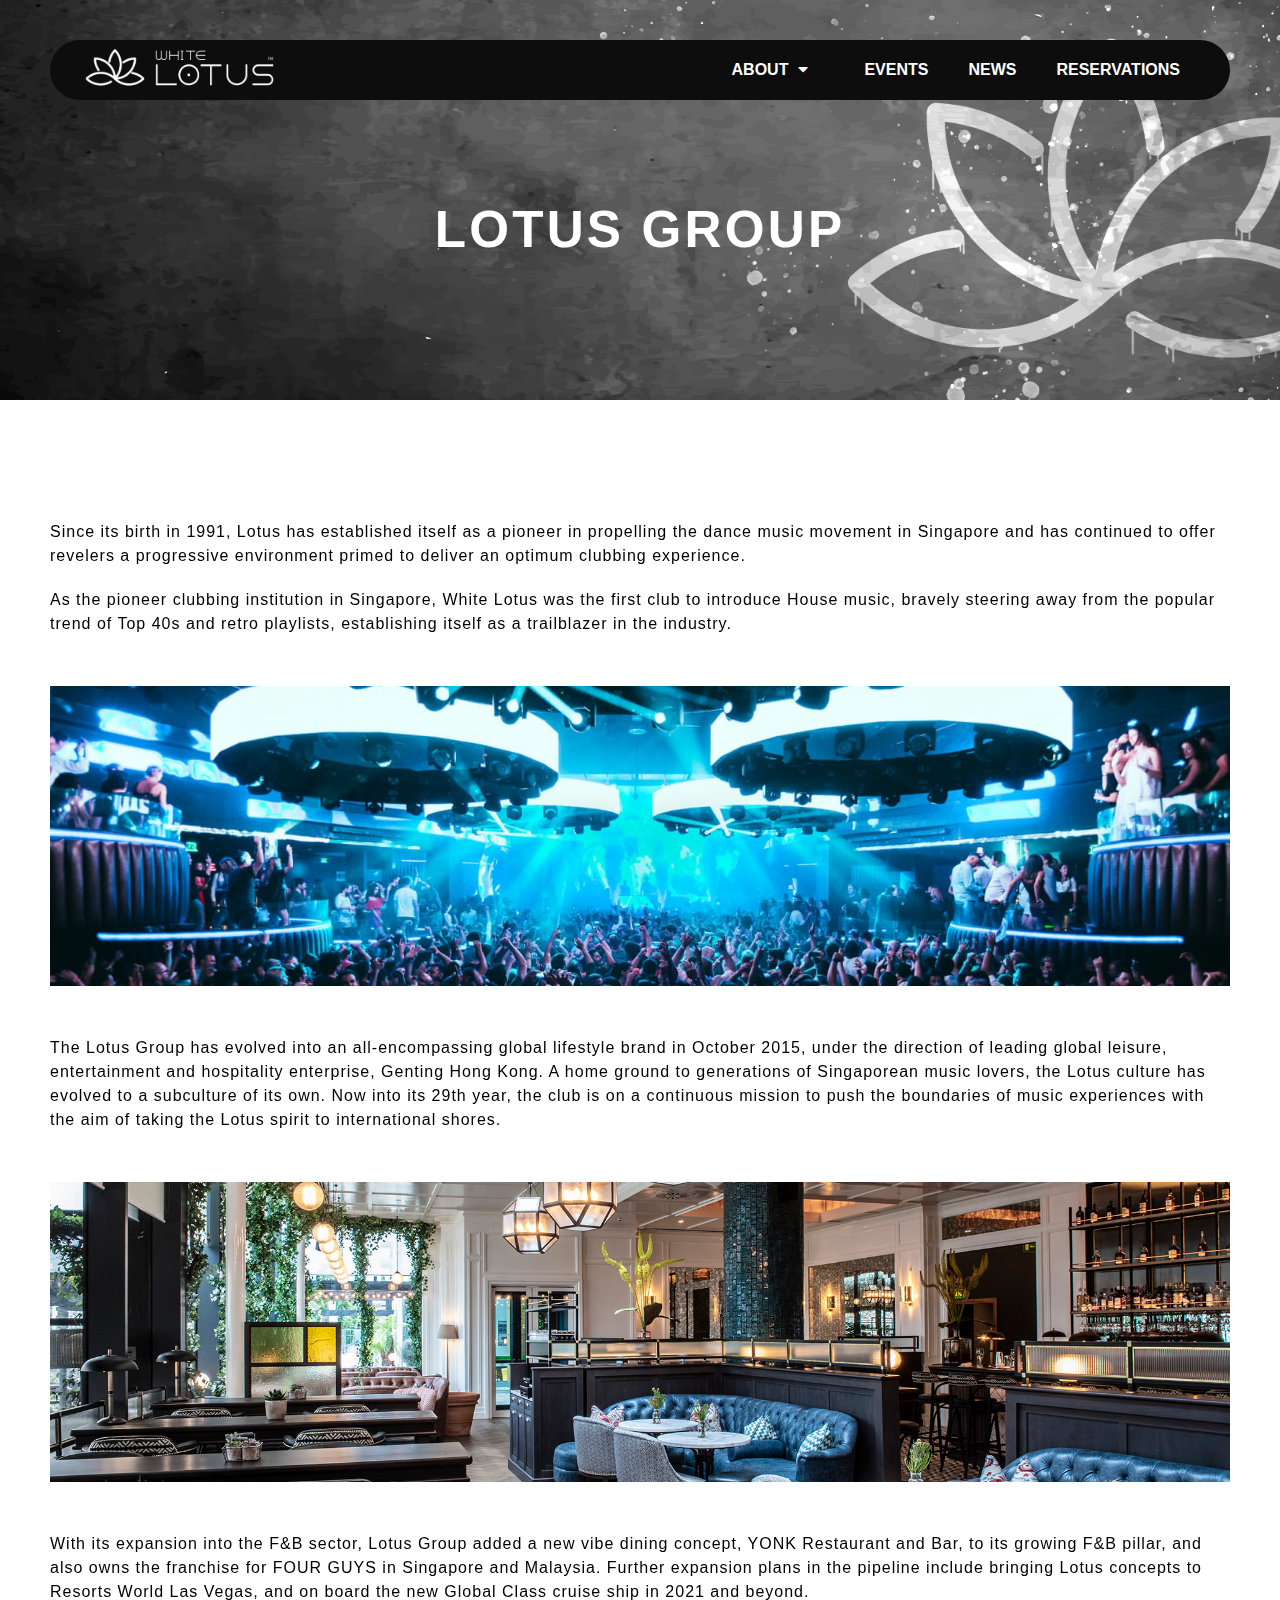
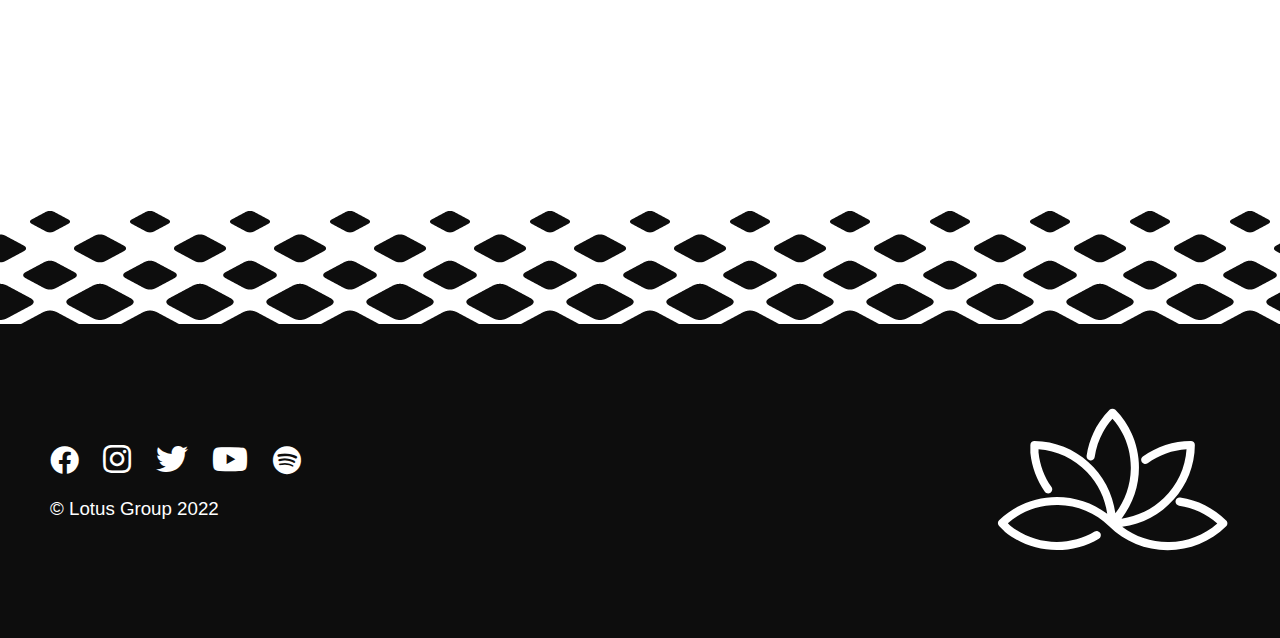
<file: lotusgroup.html>
<!DOCTYPE html>
<html lang="en">
<head>
	<meta http-equiv="Content-Type" content="text/html; charset=utf-8" />
	<title>LOTUS GROUP</title>
	<meta name="viewport" content="width=device-width, initial-scale=1.0, user-scalable=1, user-scalable=no" />
	<link rel="icon" href="./img/logo.svg">
	<link rel="stylesheet" href="./css/all.min.css">
	<link rel="stylesheet" href="./css/styles.css">
</head>
<body>

	<div class="wrapper">

		<div class="header-container">
			<header class="container long">
				<div class="header-nav">
					<div>
						<a href="index.html">
							<img src="./img/wordmark.png" alt="wordmark.png">
						</a>
					</div>
					<nav> 
						<ul>
							<li class="header-dd"><a class="header-dd-link">ABOUT<i class="fa fa-caret-down"></i></a>
								<div class="header-dd-content">
									<a href="./about.html">ABOUT US</a>
									<hr>
									<a href="./lotusgroup.html">LOTUS GROUP</a>
							  </div>
							</li>
							<li class="header-link"><a href="./events.html">EVENTS</a></li>
							<li class="header-link"><a href="./news.html">NEWS</a></li>
							<li class="header-link"><a href="./reservations.html">RESERVATIONS</a></li>
						  </ul>
					</nav>
					<div class="header-mobile">
						<a onclick="toggleHeader()"><i class="fa fa-caret-down header-mobile-ico"></i></a>
					</div>
				</div>
				<div class="header-mobile-dd container long">
					<a href="./about.html">ABOUT US</a>
					<a href="./lotusgroup.html">LOTUS GROUP</a>
					<a href="./events.html">EVENTS</a>
					<a href="./news.html">NEWS</a>
					<a href="./reservations.html">RESERVATIONS</a>
				</div>
			</header>
		</div>

		<section class="top-title aboutlotus">
			<h1>LOTUS GROUP</h1>
		</section>

		<section class="aboutlotus-div">
			<div class="container long">
				<p>Since its birth in 1991, Lotus has established itself as a pioneer in propelling the dance music movement in Singapore and has continued to offer revelers a progressive environment primed to deliver an optimum clubbing experience.</p>
				<p>As the pioneer clubbing institution in Singapore, White Lotus was the first club to introduce House music, bravely steering away from the popular trend of Top 40s and retro playlists, establishing itself as a trailblazer in the industry.</p>
                <div class="aboutlotus-img-1"></div>
                <p>The Lotus Group has evolved into an all-encompassing global lifestyle brand in October 2015, under the direction of leading global leisure, entertainment and hospitality enterprise, Genting Hong Kong. A home ground to generations of Singaporean music lovers, the Lotus culture has evolved to a subculture of its own. Now into its 29th year, the club is on a continuous mission to push the boundaries of music experiences with the aim of taking the Lotus spirit to international shores.</p>
                <div class="aboutlotus-img-2"></div>
                <p>With its expansion into the F&B sector, Lotus Group added a new vibe dining concept, YONK Restaurant and Bar, to its growing F&B pillar, and also owns the franchise for FOUR GUYS in Singapore and Malaysia. Further expansion plans in the pipeline include bringing Lotus concepts to Resorts World Las Vegas, and on board the new Global Class cruise ship in 2021 and beyond.</p>
            </div>
		</section>

		<div class="footer-border"></div>
		<footer>
			<div class="footer-content container long">
				<div>
					<div>
						<a href="https://www.facebook.com/Darksherman/"><i class="fab fa-facebook"></i></a>
						<a href="https://www.instagram.com/mikhail_lyf/"><i class="fab fa-instagram"></i></a>
						<a href="https://twitter.com/mikhaillyf"><i class="fab fa-twitter"></i></a>
						<a href="https://www.youtube.com/@mikhailleeyenfei8871"><i class="fab fa-youtube"></i></a>
						<a href="https://open.spotify.com/user/darksherman?si=10e81334f4e34943"><i class="fab fa-spotify"></i></a>
					</div>
					<h3>				
						&copy; Lotus Group 2022
					</h3>
				</div>
				<div>
					<img src="./img/logo.svg" alt="logo.svg">
				</div>
			</div>			
		</footer>

	</div>

	<script src="./js/index.js"></script>
</body>
</html>
</file>
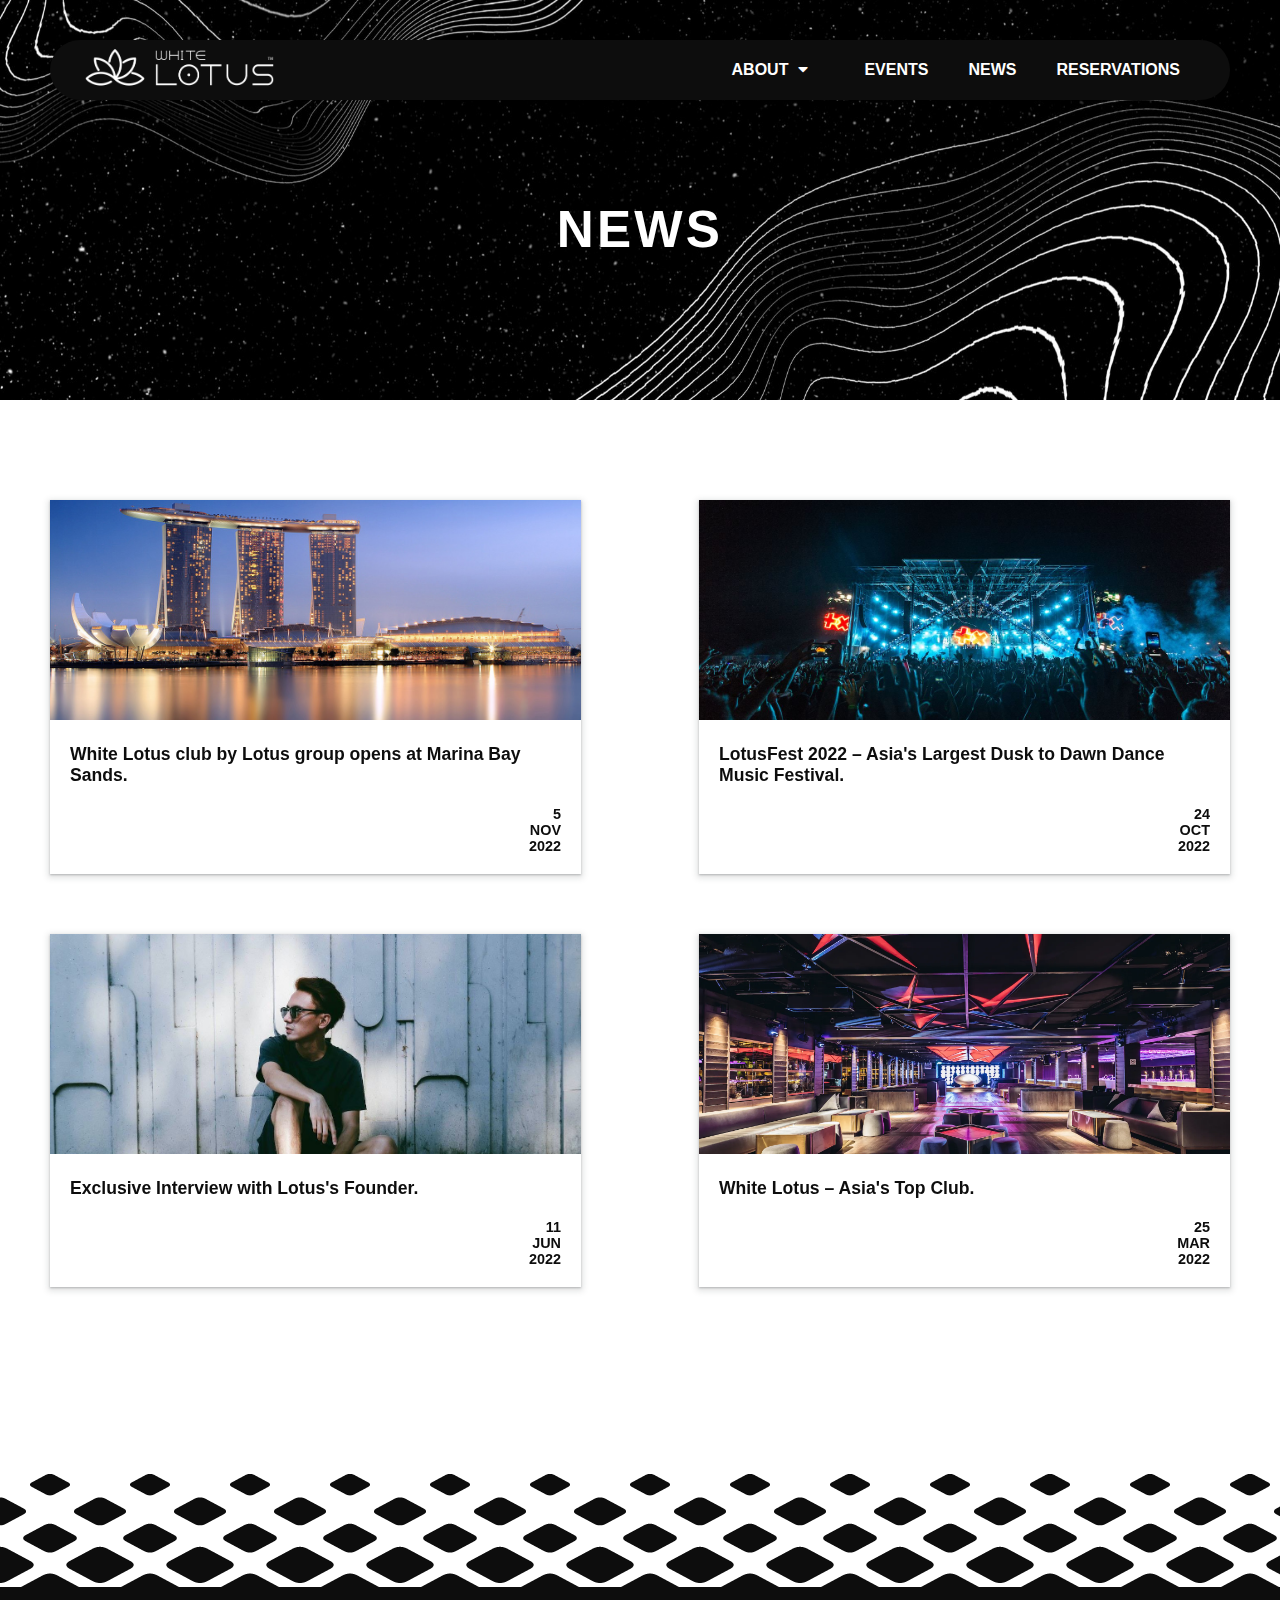
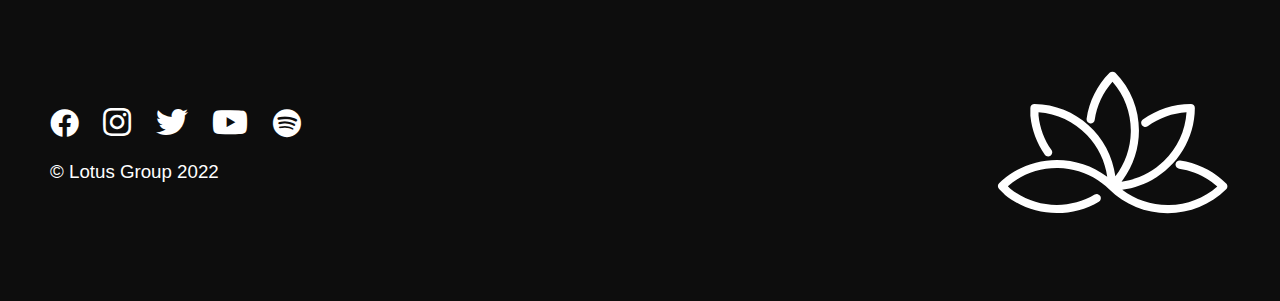
<file: news.html>
<!DOCTYPE html>
<html lang="en">
<head>
	<meta http-equiv="Content-Type" content="text/html; charset=utf-8" />
	<title>NEWS</title>
	<meta name="viewport" content="width=device-width, initial-scale=1.0, user-scalable=1, user-scalable=no" />
	<link rel="icon" href="./img/logo.svg">
	<link rel="stylesheet" href="./css/all.min.css">
	<link rel="stylesheet" href="./css/styles.css">
</head>
<body>

	<div class="wrapper">

		<div class="header-container">
			<header class="container long">
				<div class="header-nav">
					<div>
						<a href="index.html">
							<img src="./img/wordmark.png" alt="wordmark.png">
						</a>
					</div>
					<nav> 
						<ul>
							<li class="header-dd"><a class="header-dd-link">ABOUT<i class="fa fa-caret-down"></i></a>
								<div class="header-dd-content">
									<a href="./about.html">ABOUT US</a>
									<hr>
									<a href="./lotusgroup.html">LOTUS GROUP</a>
							  </div>
							</li>
							<li class="header-link"><a href="./events.html">EVENTS</a></li>
							<li class="header-link"><a href="./news.html">NEWS</a></li>
							<li class="header-link"><a href="./reservations.html">RESERVATIONS</a></li>
						  </ul>
					</nav>
					<div class="header-mobile">
						<a onclick="toggleHeader()"><i class="fa fa-caret-down header-mobile-ico"></i></a>
					</div>
				</div>
				<div class="header-mobile-dd container long">
					<a href="./about.html">ABOUT US</a>
					<a href="./lotusgroup.html">LOTUS GROUP</a>
					<a href="./events.html">EVENTS</a>
					<a href="./news.html">NEWS</a>
					<a href="./reservations.html">RESERVATIONS</a>
				</div>
			</header>
		</div>

        <section class="top-title one">
			<h1>NEWS</h1>
		</section>

		<section class="news-div">
			<div class="container long">
				<div class="news-content">
					<div onclick="location.href='article.html';" class="news-card">
						<img src="./img/news_4.jpg" alt="news_4.jpg">
						<div>
							<h3>White Lotus club by Lotus group opens at Marina Bay Sands.</h3>
							<div class="card-date">
								<h4>5</h4>
								<h4>NOV</h4>
								<h4>2022</h4>
							</div>
						</div>
					</div>
					<div onclick="location.href='article.html';" class="news-card">
						<img src="./img/news_3.jpg" alt="news_3.jpg">
						<div>
							<h3>LotusFest 2022 &#8211; Asia&apos;s Largest Dusk to Dawn Dance Music Festival.</h3>
							<div class="card-date">
								<h4>24</h4>
								<h4>OCT</h4>
								<h4>2022</h4>
							</div>
						</div>
					</div>
                    <div onclick="location.href='article.html';" class="news-card">
						<img src="./img/news_2.jpg" alt="news_2.jpg">
						<div>
							<h3>Exclusive Interview with Lotus&apos;s Founder.</h3>
							<div class="card-date">
								<h4>11</h4>
								<h4>JUN</h4>
								<h4>2022</h4>
							</div>
						</div>
					</div>
					<div onclick="location.href='article.html';" class="news-card">
						<img src="./img/news_1.jpg" alt="news_1.jpg">
						<div>
							<h3>White Lotus &#8211; Asia&apos;s Top Club.</h3>
							<div class="card-date">
								<h4>25</h4>
								<h4>MAR</h4>
								<h4>2022</h4>
							</div>
						</div>
					</div>
				</div>
			</div>
		</section>

		<div class="footer-border"></div>
		<footer>
			<div class="footer-content container long">
				<div>
					<div>
						<a href="https://www.facebook.com/Darksherman/"><i class="fab fa-facebook"></i></a>
						<a href="https://www.instagram.com/mikhail_lyf/"><i class="fab fa-instagram"></i></a>
						<a href="https://twitter.com/mikhaillyf"><i class="fab fa-twitter"></i></a>
						<a href="https://www.youtube.com/@mikhailleeyenfei8871"><i class="fab fa-youtube"></i></a>
						<a href="https://open.spotify.com/user/darksherman?si=10e81334f4e34943"><i class="fab fa-spotify"></i></a>
					</div>
					<h3>				
						&copy; Lotus Group 2022
					</h3>
				</div>
				<div>
					<img src="./img/logo.svg" alt="logo.svg">
				</div>
			</div>			
		</footer>

	</div>

	<script src="./js/index.js"></script>
</body>
</html>
</file>
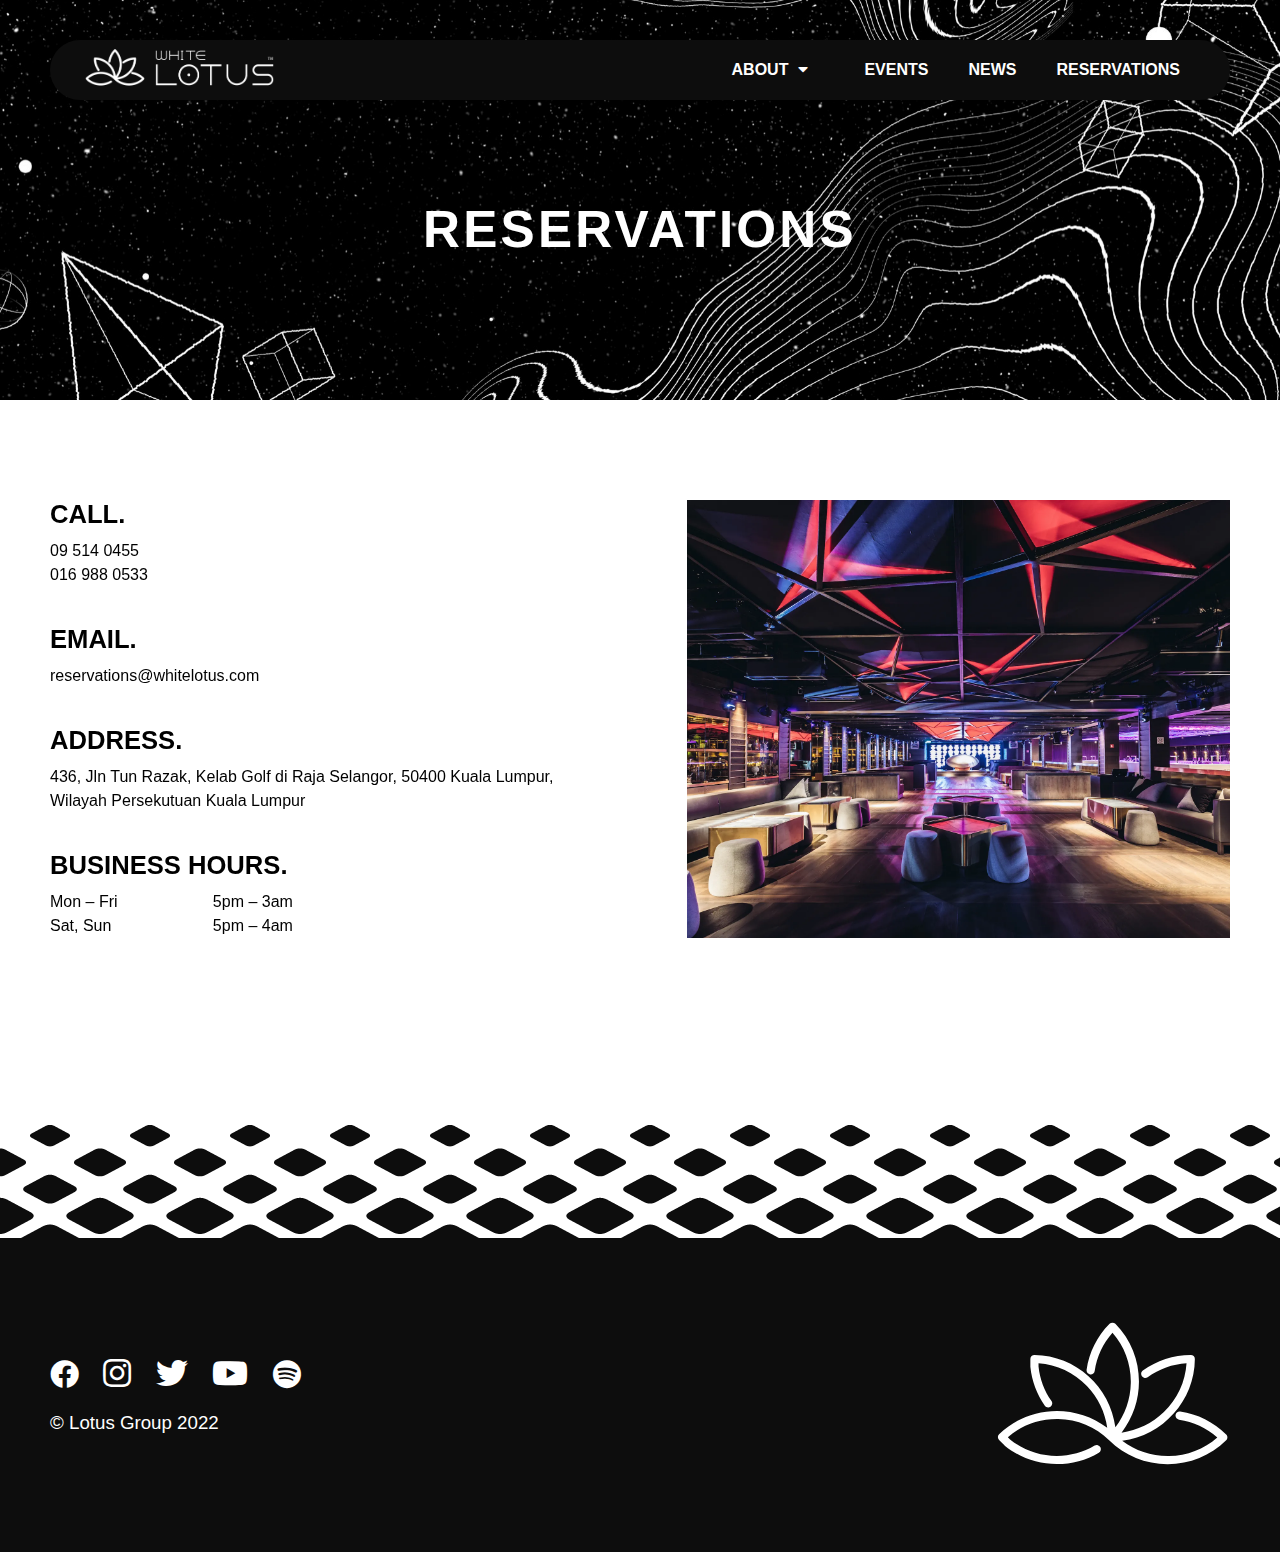
<file: reservations.html>
<!DOCTYPE html>
<html lang="en">
<head>
	<meta http-equiv="Content-Type" content="text/html; charset=utf-8" />
	<title>RESERVATIONS</title>
	<meta name="viewport" content="width=device-width, initial-scale=1.0, user-scalable=1, user-scalable=no" />
	<link rel="icon" href="./img/logo.svg">
	<link rel="stylesheet" href="./css/all.min.css">
	<link rel="stylesheet" href="./css/styles.css">
</head>
<body>

	<div class="wrapper">

		<div class="header-container">
			<header class="container long">
				<div class="header-nav">
					<div>
						<a href="index.html">
							<img src="./img/wordmark.png" alt="wordmark.png">
						</a>
					</div>
					<nav> 
						<ul>
							<li class="header-dd"><a class="header-dd-link">ABOUT<i class="fa fa-caret-down"></i></a>
								<div class="header-dd-content">
									<a href="./about.html">ABOUT US</a>
									<hr>
									<a href="./lotusgroup.html">LOTUS GROUP</a>
							  </div>
							</li>
							<li class="header-link"><a href="./events.html">EVENTS</a></li>
							<li class="header-link"><a href="./news.html">NEWS</a></li>
							<li class="header-link"><a href="./reservations.html">RESERVATIONS</a></li>
						  </ul>
					</nav>
					<div class="header-mobile">
						<a onclick="toggleHeader()"><i class="fa fa-caret-down header-mobile-ico"></i></a>
					</div>
				</div>
				<div class="header-mobile-dd container long">
					<a href="./about.html">ABOUT US</a>
					<a href="./lotusgroup.html">LOTUS GROUP</a>
					<a href="./events.html">EVENTS</a>
					<a href="./news.html">NEWS</a>
					<a href="./reservations.html">RESERVATIONS</a>
				</div>
			</header>
		</div>

        <section class="top-title two">
			<h1>RESERVATIONS</h1>
		</section>

		<section class="res-div">
			<div class="container long">
				<div class="res-content">
                    <div>
                        <div class="res-call">
                            <h2>CALL.</h2>
						    <p>09 514 0455</p>
						    <p>016 988 0533</p>
                        </div>
                        <br>
                        <div class="res-email">
                            <h2>EMAIL.</h2>
						    <p>reservations@whitelotus.com</p>
                        </div>
                        <br>
                        <div class="res-address">
                            <h2>ADDRESS.</h2>
						    <p>436, Jln Tun Razak, Kelab Golf di Raja Selangor, 50400 Kuala Lumpur, Wilayah Persekutuan Kuala Lumpur</p>
                        </div>
                        <br>
                        <div class="res-hours">
                            <h2>BUSINESS HOURS.</h2>
						    <div class="res-weekdays">
                                <p>Mon &#8211; Fri</p>
                                <p>5pm &#8211; 3am</p>
                            </div>
                            <div class="res-weekends">
                                <p>Sat, Sun</p>
                                <p>5pm &#8211; 4am</p>
                            </div>
                        </div>
					</div>
					<div class="res-img-div"></div>
                </div>
			</div>
		</section>

		<div class="footer-border"></div>
		<footer>
			<div class="footer-content container long">
				<div>
					<div>
						<a href="https://www.facebook.com/Darksherman/"><i class="fab fa-facebook"></i></a>
						<a href="https://www.instagram.com/mikhail_lyf/"><i class="fab fa-instagram"></i></a>
						<a href="https://twitter.com/mikhaillyf"><i class="fab fa-twitter"></i></a>
						<a href="https://www.youtube.com/@mikhailleeyenfei8871"><i class="fab fa-youtube"></i></a>
						<a href="https://open.spotify.com/user/darksherman?si=10e81334f4e34943"><i class="fab fa-spotify"></i></a>
					</div>
					<h3>				
						&copy; Lotus Group 2022
					</h3>
				</div>
				<div>
					<img src="./img/logo.svg" alt="logo.svg">
				</div>
			</div>			
		</footer>

	</div>

	<script src="./js/index.js"></script>
</body>
</html>
</file>
<file: css/styles.css>
@font-face {
  font-family: "dune_riseregular";
  src: url("../webfonts/dune_rise-webfont.woff2") format("woff2"), url("../webfonts/dune_rise-webfont.woff") format("woff");
  font-weight: normal;
  font-style: normal;
}
html {
  scroll-behavior: smooth;
}

body {
  font-family: Arial;
  margin: 0;
  overflow-x: hidden;
  background-color: #FFFFFF;
}

img {
  max-width: 100%;
}

hr {
  position: relative;
  border-top: 4px solid #0D0D0D;
  border-radius: 50px;
  max-width: 200px;
  margin: 40px auto;
}

a {
  text-decoration: none;
}

h2 {
  color: #000000;
  font-size: 2.2rem;
  font-weight: bold;
}

.container {
  margin: auto auto;
}
.container.normal {
  max-width: 1000px;
}
.container.long {
  max-width: 1200px;
}

footer {
  position: relative;
  background-color: #0D0D0D;
  padding: 0 50px;
}

.footer-border {
  position: relative;
  background: url("../img/border.png");
  background-repeat: repeat-x;
  height: 200px;
}

.footer-content {
  display: flex;
  align-items: center;
  justify-content: space-between;
  padding: 80px 0;
}
.footer-content .fa-facebook {
  font-size: 1.8rem;
}
.footer-content .fa-spotify {
  font-size: 1.8rem;
}
.footer-content a {
  font-size: 2rem;
  margin-right: 20px;
  color: #FFFFFF;
}
.footer-content a:hover {
  color: #afafaf;
  transition: 0.2s;
}
.footer-content h3 {
  color: #FFFFFF;
  font-weight: normal;
  margin-bottom: 0;
}
.footer-content img {
  height: 150px;
}

@media only screen and (max-width: 680px) {
  h2 {
    font-size: 1.8rem;
    text-align: center;
  }
  footer {
    padding: 0 20px;
  }
  .footer-border {
    height: 200px;
  }
  .footer-content {
    flex-direction: column-reverse;
    text-align: center;
    row-gap: 30px;
    padding: 60px 0;
  }
  .footer-content a {
    margin: 0 10px;
  }
  .footer-content h3 {
    margin: 30px 0;
  }
  .footer-content img {
    height: 80px;
  }
}
.header-container {
  position: fixed;
  padding: 0 50px;
  top: 40px;
  left: 0;
  right: 0;
  z-index: 2;
}

header {
  background-color: #0D0D0D;
  padding: 5px 30px;
  border-radius: 60px;
}
header .header-nav {
  display: flex;
  justify-content: space-between;
}
header .header-nav img {
  height: 45px;
}
header .header-nav ul {
  display: flex;
  list-style: none;
}
header .header-nav ul li {
  margin: 0 20px;
}
header .header-nav ul li a {
  color: #FFFFFF;
  font-weight: bold;
}
header .header-nav ul li a:hover {
  color: #afafaf;
  transition: 0.2s;
}
header .header-nav ul li i {
  margin-left: 10px;
}
header .header-nav nav {
  display: block;
}
header .header-nav .header-mobile {
  display: none;
  margin-right: 10px;
}
header .header-nav .header-mobile a {
  cursor: pointer;
  color: #FFFFFF;
  font-size: 44px;
}
header .header-mobile-dd {
  display: none;
  position: absolute;
  background-color: rgba(0, 0, 0, 0.95);
  padding: 50px 30px;
  margin: 0 50px;
  left: 0;
  right: 0;
  top: 35px;
  z-index: -1;
  border-bottom-left-radius: 30px;
  border-bottom-right-radius: 30px;
}
header .header-mobile-dd a {
  display: block;
  cursor: pointer;
  text-align: center;
  font-weight: bold;
  font-size: 1.5rem;
  color: #FFFFFF;
  margin: 40px 0;
}
header .header-mobile-dd.show {
  display: none;
  animation: header-mobile-dd-slide 0.4s ease normal forwards;
}

.header-dd {
  float: left;
  overflow: hidden;
}
.header-dd .header-dd-link {
  cursor: default;
  font-size: 16px;
  border: none;
  outline: none;
  padding: 14px 16px;
  background-color: inherit;
  margin: 0;
}
.header-dd .header-dd-content {
  display: none;
  position: absolute;
  background-color: #0D0D0D;
  min-width: 150px;
  padding: 15px 15px 0 15px;
  animation: header-dd-slide 0.4s ease normal forwards;
}
.header-dd .header-dd-content hr {
  width: 100%;
  margin: 0;
  height: 1px;
  border: 0;
  border-top: 1px solid rgb(63, 63, 63);
  padding: 0;
}
.header-dd .header-dd-content a {
  display: block;
  color: #FFFFFF;
  padding: 15px 0;
}
.header-dd:hover .header-dd-content {
  display: block;
}

@media only screen and (max-width: 950px) {
  header .header-nav nav {
    display: none;
  }
  header .header-nav .header-mobile {
    display: block;
  }
  header .header-mobile-dd.show {
    display: block;
  }
}
@media only screen and (max-width: 680px) {
  .header-container {
    padding: 0 20px;
  }
  header {
    padding: 5px 15px;
  }
  header .header-nav img {
    height: 40px;
  }
  header .header-nav .header-mobile a {
    font-size: 40px;
  }
  header .header-mobile-dd {
    top: 30px;
    margin: 0 20px;
  }
}
@keyframes header-dd-slide {
  0% {
    transform: scaleY(0);
    transform-origin: top;
  }
  100% {
    transform: scaleY(1);
    transform-origin: top;
  }
}
@keyframes header-mobile-dd-slide {
  0% {
    transform: scaleY(0);
    transform-origin: top;
  }
  100% {
    transform: scaleY(1);
    transform-origin: top;
  }
}
.top-div {
  width: 100%;
  height: 1000px;
}
.top-div h1 {
  position: fixed;
  top: 50%;
  left: 50%;
  transform: translate(-50%, -80%);
  letter-spacing: 0.5rem;
  line-height: 5rem;
  text-align: center;
  font-weight: bold;
  font-size: 4.2rem;
  width: 100%;
  color: #FFFFFF;
  animation: vidheader 0.8s ease normal forwards;
}
.top-div video {
  width: inherit;
  height: inherit;
  object-fit: cover;
}

.top-title {
  width: 100%;
  height: 400px;
}
.top-title.one {
  background: url("../img/geowave_b_1.jpg");
  background-position: center;
  background-repeat: no-repeat;
  background-size: cover;
}
.top-title.two {
  background: url("../img/geowave_b_2.jpg");
  background-position: center;
  background-repeat: no-repeat;
  background-size: cover;
}
.top-title.aboutus {
  background: url("../img/club_1.jpg");
  background-position: center;
  background-repeat: no-repeat;
  background-size: cover;
}
.top-title.aboutlotus {
  background: url("../img/lotus_bg.jpg");
  background-position: center;
  background-repeat: no-repeat;
  background-size: cover;
}
.top-title.article img {
  width: inherit;
  height: inherit;
  object-fit: cover;
  object-position: center;
}
.top-title.event img {
  width: inherit;
  height: inherit;
  object-fit: cover;
  object-position: center;
}
.top-title h1 {
  position: fixed;
  margin: 200px auto 0 auto;
  letter-spacing: 0.2rem;
  text-align: center;
  font-weight: bold;
  font-size: 3.2rem;
  width: 100%;
  color: #FFFFFF;
}

@media only screen and (max-width: 1150px) {
  .top-div h1 {
    letter-spacing: 0.5rem;
    line-height: 4.5rem;
    font-size: 3.5rem;
  }
}
@media only screen and (max-width: 950px) {
  .top-div h1 {
    letter-spacing: 0.4rem;
    line-height: 4rem;
    font-size: 3rem;
    animation: none;
  }
}
@media only screen and (max-width: 768px) {
  .top-div h1 {
    letter-spacing: 0.3rem;
    line-height: 4rem;
    font-size: 2.5rem;
    animation: none;
  }
}
@media only screen and (max-width: 680px) {
  .top-div h1 {
    letter-spacing: 1px;
    line-height: 3rem;
    font-size: 2rem;
    max-width: 650px;
    animation: none;
  }
  .top-title h1 {
    font-size: 2.5rem;
  }
}
@media only screen and (max-width: 480px) {
  .top-div h1 {
    transform: translate(-50%, -60%);
    letter-spacing: 1px;
    line-height: 3rem;
    font-size: 1.7rem;
    max-width: 380px;
    animation: none;
  }
}
@keyframes vidheader {
  0% {
    opacity: 0;
    transform: rotateX(70deg) translate(-50%, -80%);
    transform-origin: top;
  }
  100% {
    opacity: 1;
    transform: rotateX(0deg) translate(-50%, -80%);
    transform-origin: top;
  }
}
.about-div {
  position: relative;
  background-image: url("../img/geowave_w_1.jpg");
  background-position: center;
  background-repeat: no-repeat;
  background-size: cover;
  padding: 100px 50px;
}
.about-div h2 {
  max-width: 50%;
  margin-bottom: 50px;
}
.about-div .about-link {
  margin-top: 50px;
}
.about-div .about-link a {
  color: #000000;
  font-weight: bold;
  font-size: 1.2rem;
}
.about-div .about-link a:hover i {
  animation: link-arrow-forward 0.3s ease 0s 1 normal forwards;
  transition: 0.3s;
}
.about-div .about-link a:not(:hover) i {
  animation: link-arrow-backward 0.3s ease 0s 1 normal forwards;
  transition: 0.3s;
}
.about-div .about-link i {
  margin-left: 10px;
}

.about-content {
  display: grid;
  grid-template-columns: 52% 40%;
  column-gap: 8%;
}
.about-content p {
  font-size: 1rem;
  letter-spacing: 1px;
  line-height: 1.5rem;
}
.about-content p:before {
  content: "LOTUS";
  font-weight: bold;
}
.about-content .about-img-div {
  background-image: url("../img/club_2.jpg");
  background-repeat: no-repeat;
  background-position: center;
  background-size: cover;
  width: 100%;
}

@media only screen and (max-width: 950px) {
  .about-div h2 {
    max-width: 80%;
  }
}
@media only screen and (max-width: 768px) {
  .about-div h2 {
    max-width: 100%;
  }
  .about-content {
    display: flex;
    flex-direction: column-reverse;
  }
  .about-content .about-img-div {
    height: 250px;
    margin-bottom: 20px;
  }
}
@media only screen and (max-width: 680px) {
  .about-div {
    padding: 50px 20px;
  }
  .about-div .about-link {
    margin-top: 50px;
    animation: none;
  }
  .about-div .about-link a {
    font-size: 1rem;
  }
  .about-div .about-link i {
    margin-left: 10px;
  }
}
@keyframes link-arrow-forward {
  0% {
    transform: translateX(0);
  }
  100% {
    transform: translateX(50px);
  }
}
@keyframes link-arrow-backward {
  0% {
    transform: translateX(50px);
  }
  100% {
    transform: translateX(0);
  }
}
.news-div {
  position: relative;
  padding: 100px 50px;
}
.news-div h2 {
  margin-bottom: 50px;
}
.news-div .news-link {
  margin-top: 50px;
}
.news-div .news-link a {
  color: #000000;
  font-weight: bold;
  font-size: 1.2rem;
}
.news-div .news-link a:hover i {
  animation: link-arrow-forward 0.3s ease 0s 1 normal forwards;
  transition: 0.3s;
}
.news-div .news-link a:not(:hover) i {
  animation: link-arrow-backward 0.3s ease 0s 1 normal forwards;
  transition: 0.3s;
}
.news-div .news-link i {
  margin-left: 10px;
}

.news-content {
  display: grid;
  grid-template-columns: 45% 45%;
  column-gap: 10%;
  row-gap: 60px;
}
.news-content .news-card {
  cursor: pointer;
  box-shadow: rgba(60, 64, 67, 0.3) 0px 1px 2px 0px, rgba(60, 64, 67, 0.15) 0px 2px 6px 2px;
  color: #0D0D0D;
}
.news-content .news-card img {
  width: 100%;
  height: 220px;
  object-fit: cover;
}
.news-content .news-card div {
  padding: 20px;
}
.news-content .news-card div h3 {
  margin: 0;
  font-size: 1.1rem;
}
.news-content .news-card div h4 {
  text-align: end;
  margin: 0;
  font-size: 0.9rem;
}
.news-content .news-card .card-date {
  padding: 0;
  margin: 20px 0 0 0;
}
.news-content .news-card:hover {
  transform: scale(1.05, 1.05);
  transition: 0.3s;
}
.news-content .news-card:not(:hover) {
  transform: scale(1, 1);
  transition: 0.3s;
}

@media only screen and (max-width: 950px) {
  .news-content {
    grid-template-columns: 48% 48%;
    column-gap: 4%;
  }
}
@media only screen and (max-width: 768px) {
  .news-content {
    grid-template-columns: 100%;
  }
}
@media only screen and (max-width: 680px) {
  .news-div {
    padding: 50px 20px;
  }
  .news-div .news-link {
    margin-top: 50px;
    animation: none;
  }
  .news-div .news-link a {
    font-size: 1rem;
  }
  .news-div .news-link i {
    margin-left: 10px;
  }
  .news-content {
    grid-template-columns: 100%;
    row-gap: 40px;
  }
}
.events-div {
  padding: 100px 50px;
  position: relative;
}
.events-div h2 {
  margin-bottom: 50px;
}
.events-div .events-link {
  margin-top: 50px;
}
.events-div .events-link a {
  color: #000000;
  font-weight: bold;
  font-size: 1.2rem;
}
.events-div .events-link a:hover i {
  animation: link-arrow-forward 0.3s ease 0s 1 normal forwards;
  transition: 0.3s;
}
.events-div .events-link a:not(:hover) i {
  animation: link-arrow-backward 0.3s ease 0s 1 normal forwards;
  transition: 0.3s;
}
.events-div .events-link i {
  margin-left: 10px;
}

.events-content {
  display: grid;
  grid-template-columns: 30% 30% 30%;
  column-gap: 5%;
  row-gap: 50px;
}
.events-content .events-card {
  cursor: pointer;
  box-shadow: rgba(60, 64, 67, 0.3) 0px 1px 2px 0px, rgba(60, 64, 67, 0.15) 0px 2px 6px 2px;
  color: #0D0D0D;
}
.events-content .events-card img {
  width: 100%;
  max-height: 400px;
  object-fit: cover;
}
.events-content .events-card div {
  padding: 20px;
}
.events-content .events-card div h3 {
  margin: 0;
  font-size: 1.1rem;
}
.events-content .events-card div h4 {
  text-align: end;
  margin: 0;
  font-size: 0.9rem;
}
.events-content .events-card .card-status {
  position: absolute;
  bottom: 20px;
}
.events-content .events-card .card-date {
  padding: 0;
  margin: 20px 0 0 0;
}
.events-content .events-card:hover {
  transform: scale(1.05, 1.05);
  transition: 0.3s;
}
.events-content .events-card:not(:hover) {
  transform: scale(1, 1);
  transition: 0.3s;
}

@media only screen and (max-width: 768px) {
  .events-content {
    display: grid;
    grid-template-columns: 48% 48%;
    column-gap: 4%;
    row-gap: 50px;
  }
}
@media only screen and (max-width: 680px) {
  .events-div {
    padding: 50px 20px;
  }
  .events-div .events-link {
    margin-top: 50px;
    animation: none;
  }
  .events-div .events-link a {
    font-size: 1rem;
  }
  .events-div .events-link i {
    margin-left: 10px;
  }
  .events-content {
    grid-template-columns: 100%;
    row-gap: 30px;
  }
}
.res-div {
  position: relative;
  padding: 100px 50px;
}

.res-content {
  display: grid;
  grid-template-columns: 46% 46%;
  column-gap: 8%;
}
.res-content h2 {
  font-size: 1.6rem;
  margin: 0 0 10px 0;
}
.res-content p {
  margin: 0;
  font-size: 1rem;
  line-height: 1.5rem;
}
.res-content .res-call {
  margin-bottom: 20px;
}
.res-content .res-email {
  margin-bottom: 20px;
}
.res-content .res-address {
  margin-bottom: 20px;
}
.res-content .res-hours .res-weekdays {
  display: grid;
  grid-template-columns: 30% auto;
}
.res-content .res-hours .res-weekends {
  display: grid;
  grid-template-columns: 30% auto;
}
.res-content .res-img-div {
  background-image: url("../img/reservation_1.jpg");
  background-repeat: no-repeat;
  background-position: center;
  background-size: cover;
  width: 100%;
}

@media only screen and (max-width: 768px) {
  .res-content {
    display: flex;
    flex-direction: column-reverse;
  }
  .res-content .res-img-div {
    height: 300px;
    margin-bottom: 60px;
  }
}
@media only screen and (max-width: 680px) {
  .res-div {
    padding: 50px 20px;
  }
  .res-content h2 {
    font-size: 1.5rem;
    text-align: start;
  }
  .res-content p {
    margin: 0;
    font-size: 1.1rem;
    line-height: 1.5rem;
  }
  .res-content .res-hours .res-weekdays {
    grid-template-columns: 40% auto;
  }
  .res-content .res-hours .res-weekends {
    grid-template-columns: 40% auto;
  }
  .res-content .res-img-div {
    height: 250px;
    margin-bottom: 40px;
  }
}
.article-div {
  padding: 100px 50px;
}
.article-div h2 {
  margin-bottom: 50px;
  text-align: start;
  font-size: 2rem;
  margin: 0 0 0 0;
}
.article-div p {
  font-size: 1rem;
  letter-spacing: 1px;
  line-height: 1.5rem;
  margin-bottom: 20px;
}

.article-title {
  margin-bottom: 80px;
}

@media only screen and (max-width: 680px) {
  .article-div {
    padding: 50px 20px;
  }
  .article-title {
    margin-bottom: 50px;
  }
}
.aboutus-div {
  position: relative;
  padding: 100px 50px;
}
.aboutus-div h2 {
  margin-bottom: 50px;
  text-align: start;
  font-size: 2rem;
  margin: 0 0 0 0;
}
.aboutus-div p {
  font-size: 1rem;
  letter-spacing: 1px;
  line-height: 1.5rem;
  margin: 20px 0;
}

.aboutus-quote {
  text-align: center;
  font-size: 2.4rem;
  margin: 20px 0 80px 0;
}
.aboutus-quote p {
  font-size: 1rem;
  font-weight: bold;
  margin: 20px 0;
}

.aboutus-img-1 {
  width: 100%;
  height: 600px;
  object-fit: cover;
  margin: 50px 0;
}

.aboutus-img-2 {
  display: grid;
  grid-template-columns: repeat(2, 1fr);
  grid-template-rows: repeat(2, 1fr);
  grid-column-gap: 20px;
  grid-row-gap: 20px;
  margin: 60px 0;
}
.aboutus-img-2 .artist-1 {
  background: url("../img/artist_1.jpg");
  background-position: center;
  background-repeat: no-repeat;
  background-size: cover;
  width: 100%;
  height: 500px;
  grid-area: 1/1/3/2;
}
.aboutus-img-2 .artist-2 {
  background: url("../img/artist_2.jpg");
  background-position: center;
  background-repeat: no-repeat;
  background-size: cover;
  width: 100%;
  height: 100%;
  grid-area: 1/2/2/3;
}
.aboutus-img-2 .artist-3 {
  background: url("../img/artist_3.jpg");
  background-position: center;
  background-repeat: no-repeat;
  background-size: cover;
  width: 100%;
  height: 100%;
  grid-area: 2/2/3/3;
}
.aboutus-img-2 img {
  object-fit: cover;
}

.aboutlotus-div {
  position: relative;
  padding: 100px 50px;
}
.aboutlotus-div h2 {
  margin-bottom: 50px;
  text-align: start;
  font-size: 2rem;
  margin: 0 0 0 0;
}
.aboutlotus-div p {
  font-size: 1rem;
  letter-spacing: 1px;
  line-height: 1.5rem;
  margin: 20px 0;
}

.aboutlotus-img-1 {
  background: url("../img/club_3.jpg");
  background-position: center;
  background-size: cover;
  background-repeat: no-repeat;
  height: 300px;
  margin: 50px 0;
}

.aboutlotus-img-2 {
  background: url("../img/fnb_1.jpg");
  background-position: center;
  background-size: cover;
  background-repeat: no-repeat;
  height: 300px;
  margin: 50px 0;
}

@media only screen and (max-width: 680px) {
  .aboutus-div {
    padding: 50px 20px;
  }
  .aboutus-quote {
    font-size: 2rem;
    margin: 20px 0 60px 0;
  }
  .aboutus-quote p {
    font-size: 0.8rem;
  }
  .aboutus-img-1 {
    width: 100%;
    height: 250px;
    object-fit: cover;
    margin: 20px 0;
  }
  .aboutus-img-2 {
    display: block;
    margin: 40px 0;
  }
  .aboutus-img-2 .artist-1 {
    height: 250px;
  }
  .aboutus-img-2 .artist-2 {
    height: 250px;
    margin: 20px 0;
  }
  .aboutus-img-2 .artist-3 {
    height: 250px;
  }
  .aboutlotus-div {
    padding: 50px 20px;
  }
  .aboutlotus-img-1 {
    width: 100%;
    height: 250px;
    object-fit: cover;
    margin: 40px 0;
  }
  .aboutlotus-img-2 {
    width: 100%;
    height: 250px;
    object-fit: cover;
    margin: 40px 0;
  }
}
.event-div {
  padding: 100px 50px;
}

.event-content {
  display: flex;
  justify-content: space-between;
}
.event-content h2 {
  font-size: 1.2rem;
  margin: 0 0 10px 0;
}
.event-content p {
  margin: 0;
  font-size: 1rem;
  line-height: 1.5rem;
}
.event-content .event-title {
  max-width: 600px;
  margin-bottom: 30px;
}
.event-content .event-title h2 {
  font-size: 1.8rem;
}
.event-content .event-datetime {
  margin-bottom: 30px;
}
.event-content .event-ticket {
  margin-bottom: 30px;
}
.event-content .event-details {
  max-width: 600px;
  margin-bottom: 30px;
}
.event-content .event-reservations {
  margin-bottom: 30px;
}
.event-content .event-img-div {
  background-repeat: no-repeat;
  background-position: center;
  background-size: cover;
  height: 400px;
  width: 400px;
}

@media only screen and (max-width: 1150px) {
  .event-content .event-title {
    max-width: 500px;
  }
  .event-content .event-details {
    max-width: 500px;
  }
}
@media only screen and (max-width: 1050px) {
  .event-content .event-title {
    max-width: 400px;
  }
  .event-content .event-details {
    max-width: 400px;
  }
}
@media only screen and (max-width: 950px) {
  .event-content {
    display: flex;
    flex-direction: column-reverse;
  }
  .event-content .event-title {
    margin-top: 50px;
    width: 100%;
    max-width: 100%;
  }
  .event-content .event-details {
    width: 100%;
    max-width: 100%;
  }
  .event-content .event-img-div {
    margin: 0 auto;
    height: 350px;
    width: 350px;
  }
}
@media only screen and (max-width: 680px) {
  .event-div {
    padding: 50px 20px;
  }
  .event-content h2 {
    text-align: start;
  }
}
</file>
